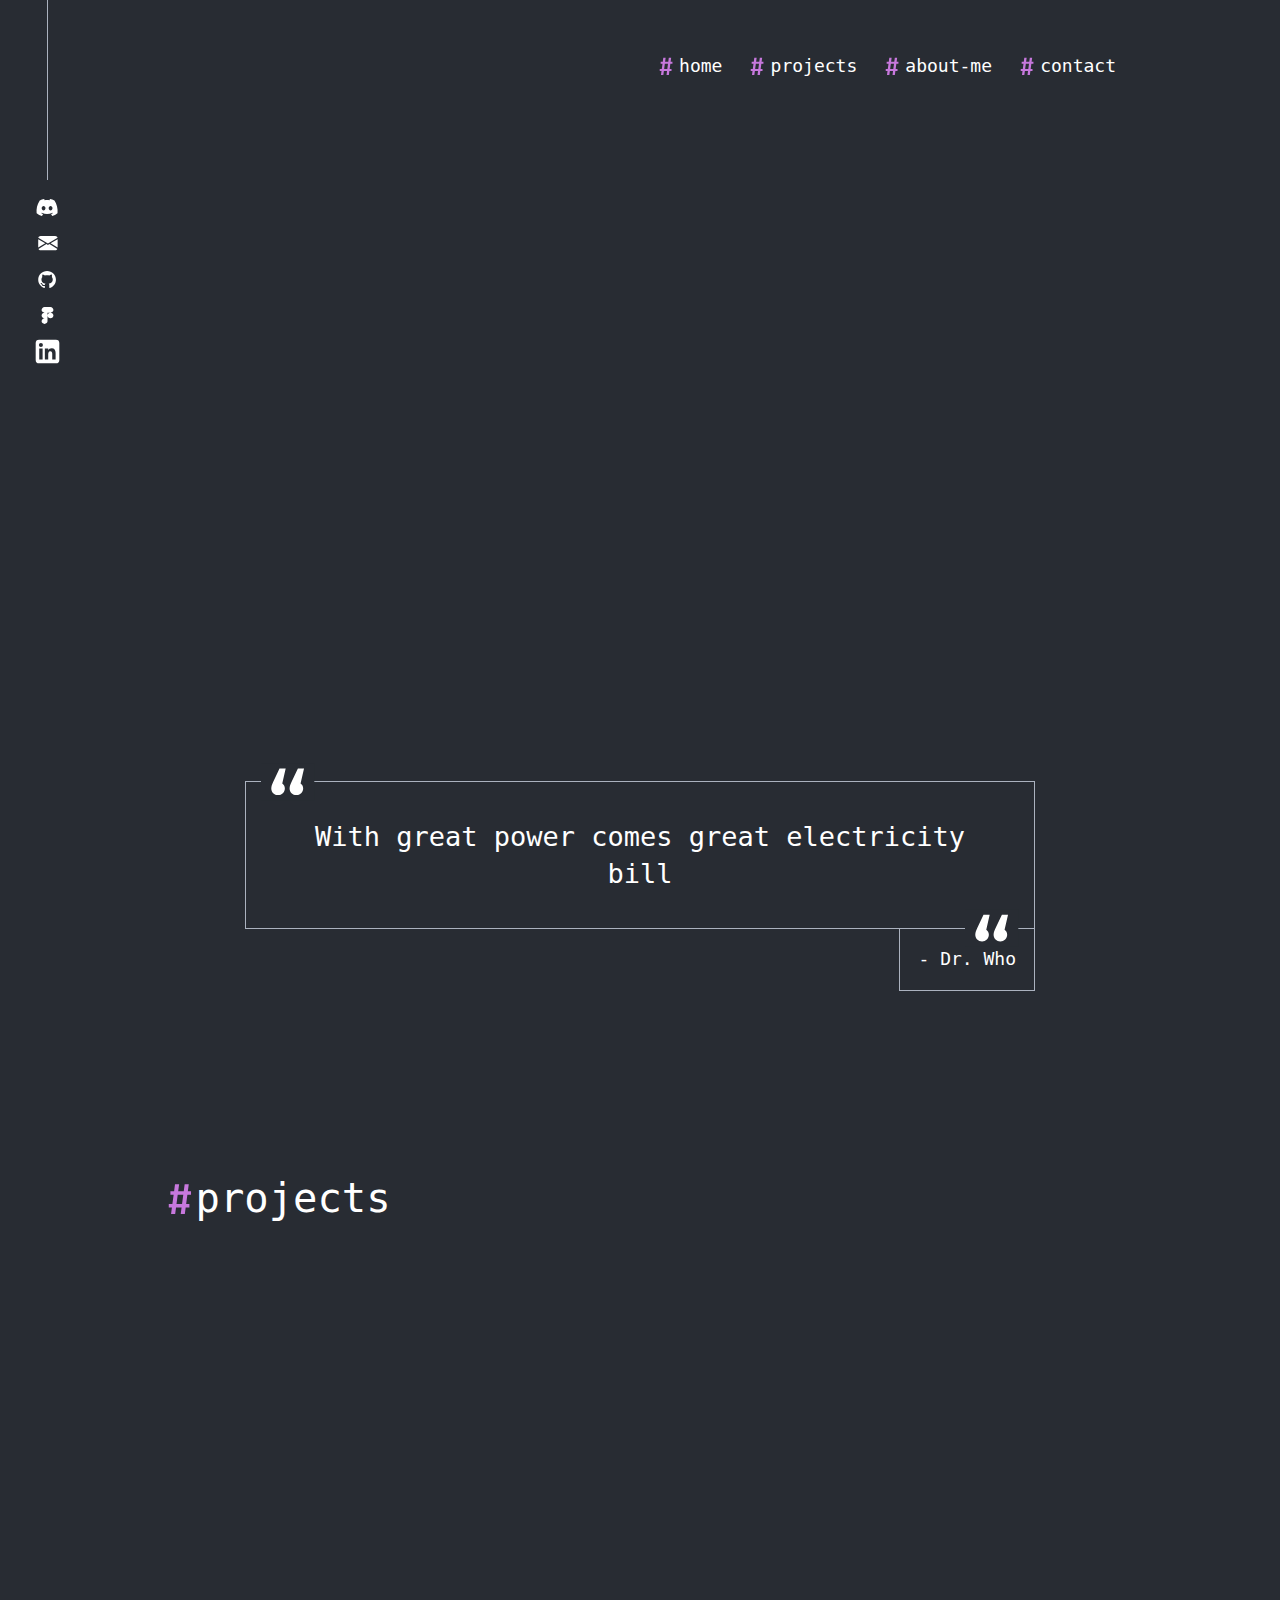
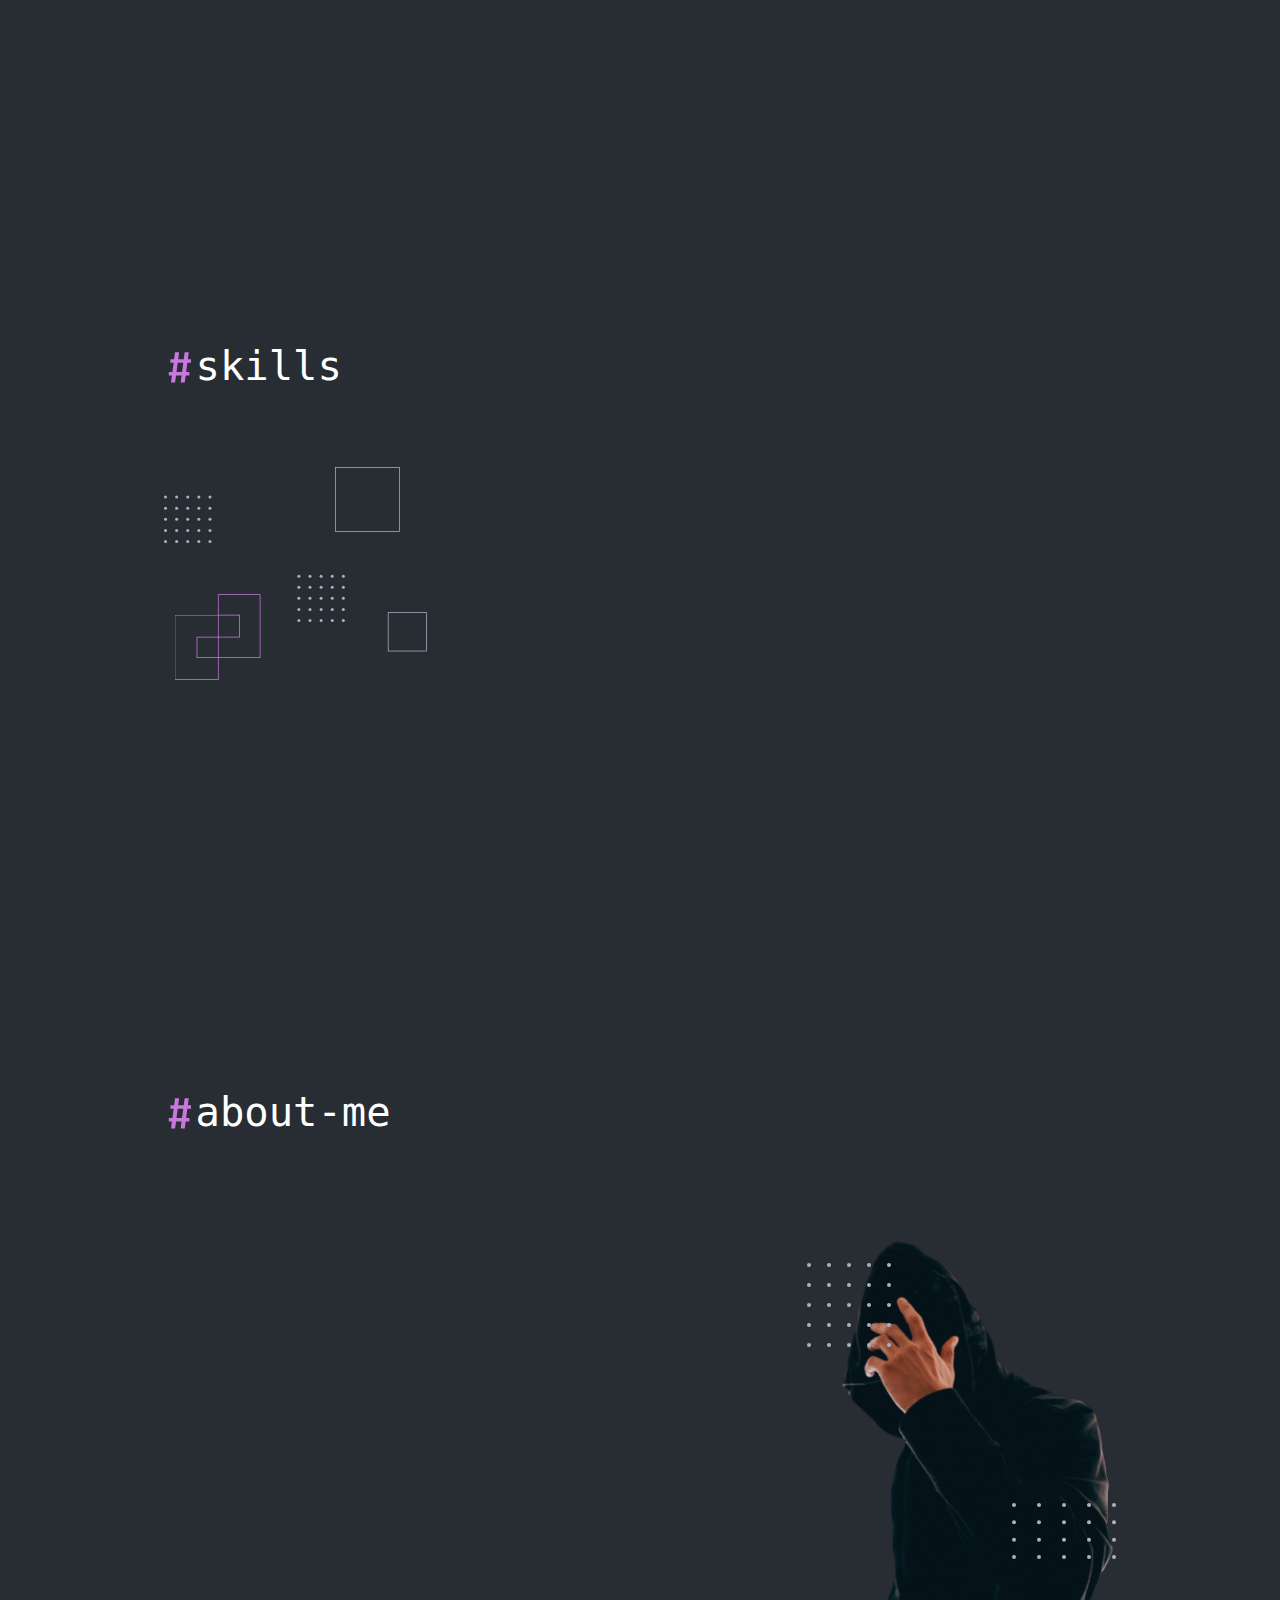
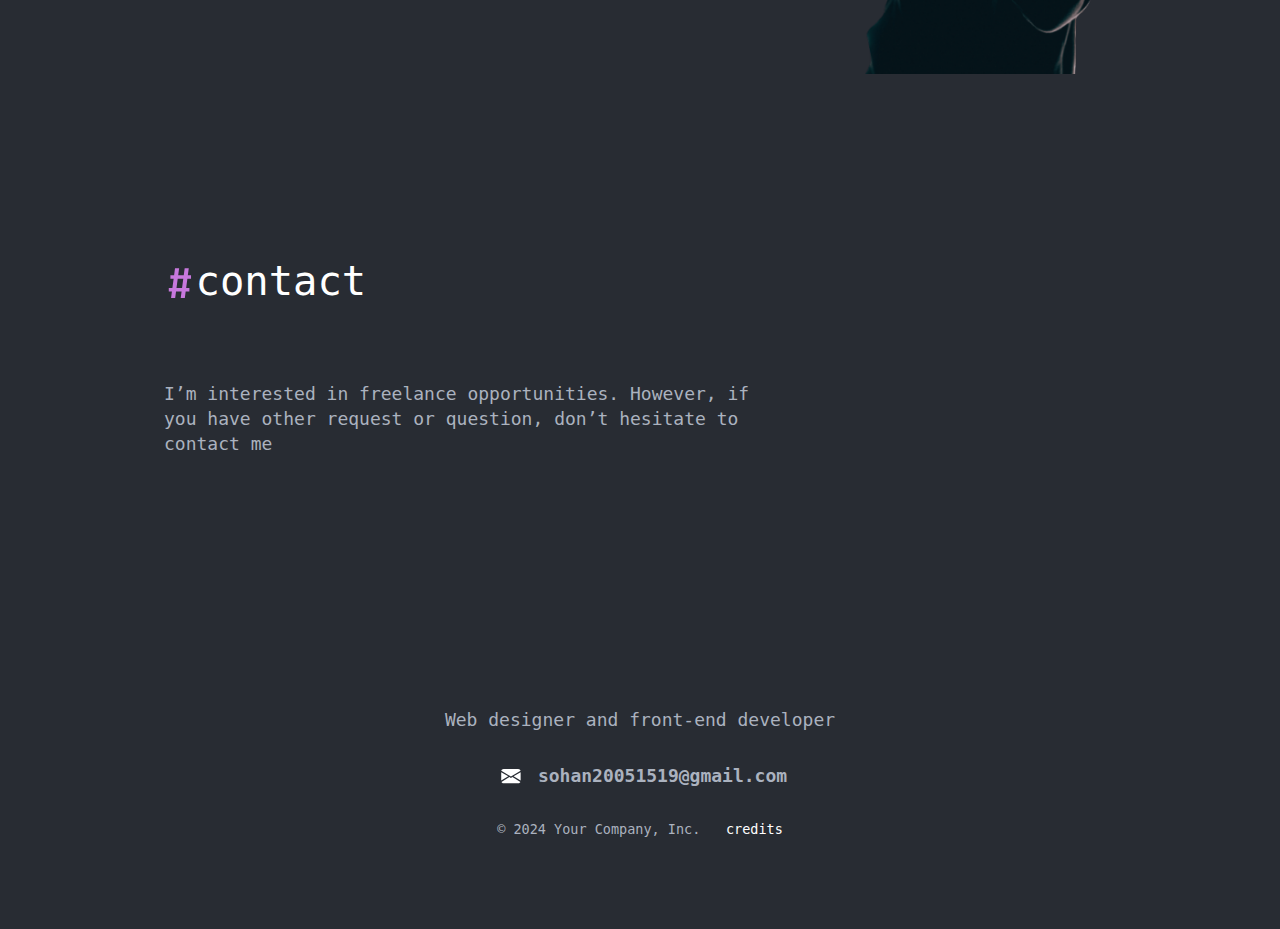
<file: index.html>
<!doctype html>
<html
  lang="en"
  data-ws-project="bb13a823-d81f-483d-81d3-29898e654335"
  data-ws-last-published="2025-05-18T16:59:44.093Z"
>
  <head>
    <link
      rel="stylesheet"
      type="text/css"
      href="/assets/static/app_generated_index-6937cd5a.CHKBn9-_.css"
    />
    <meta charset="UTF-8" />
    <meta name="viewport" content="width=device-width,initial-scale=1" />
    <meta property="og:url" content="https://url/" />
    <title>Elias is a Web Designer and Front-End Developer</title>
    <meta
      property="og:title"
      content="Elias is a Web Designer and Front-End Developer"
    />
    <meta
      name="description"
      content="He crafts responsive websites where technologies meet creativity"
    />
    <meta
      property="og:description"
      content="He crafts responsive websites where technologies meet creativity"
    />
    <meta property="og:type" content="website" />
    <meta property="og:site_name" content="Sohan&#x27; Web" />
    <meta property="og:image" />
    <meta property="twitter:card" content="summary_large_image" />
    <link rel="icon" href="/assets/Image_NWz-5hpHgAaWFUCphMU1x.png" />
    <script type="application/ld+json">
      {
        "@context": "https://schema.org",
        "@type": "WebSite",
        "name": "Sohan' Web",
        "url": "https://url"
      }
    </script>
  </head>
  <body id="top" class="w-body">
    <div class="w-box">
      <div
        class="w-box cjqo3r0 c1cvcmzo cmyg2r9 cry9bxc c1lfjoq7 cn6056e c1117wcl c1qyy4dh c1wt8a7g c7vx2dq c1mgacbo c8q0msf c2yw1lo"
      >
        <div class="w-box c1lhka2w chrc3qt crgiqye"></div>
        <div class="w-box cry9bxc c1lfjoq7">
          <a
            aria-label="discord"
            class="w-link czt9u4x csru8nn cgrhyqg ccg2arl c1u0w1c2 c1jdbdk1 c13xeq47 cyarius c135vpv5 c1l0vha7 csyy8v5 c1bc2i7x c17r8x7j cw409oe cj9wdjl c1er9g7j c1hh9fvj c1qyy4dh c1wt8a7g cn6056e c1117wcl cz5x2lt c1mcu1jn cblpe2z cl60rel c1ib9cr2 ckqth2g c4j0o1n c44vfqt c1e8zdxj c1xs0wst c7s1hdt c1b7r3cd c8ksia9 cnqrsxi"
            href="#"
            ><div
              class="w-box c19acjow c1g1x4wk c1642u22 c1e9wxra c422x95 c1kectvc c18nx7en c13zjl4p cfcozna"
            >
              <div class="w-html-embed">
                <svg
                  width="100%"
                  height="100%"
                  viewBox="0 0 32 32"
                  fill="none"
                  xmlns="http://www.w3.org/2000/svg"
                >
                  <path
                    d="M24.1641 7.65906C22.543 6.87826 20.8325 6.32099 19.0751 6.00114C19.0592 5.99832 19.0428 6.00076 19.0283 6.0081C19.0137 6.01544 19.0017 6.02733 18.9938 6.04214C18.7735 6.45211 18.5298 6.98835 18.3595 7.40816C16.4651 7.10643 14.5383 7.10643 12.6439 7.40816C12.4539 6.9405 12.239 6.48443 12.0002 6.04214C11.9922 6.02749 11.9801 6.01574 11.9656 6.00842C11.9511 6.0011 11.9348 5.99856 11.9189 6.00114C10.1611 6.31928 8.45021 6.87684 6.82991 7.65906C6.81605 7.66461 6.80445 7.67504 6.7971 7.68858C3.55651 12.7706 2.66745 17.7279 3.10339 22.623C3.10495 22.6459 3.11901 22.6689 3.1362 22.6836C5.02325 24.1507 7.13396 25.2708 9.37832 25.9962C9.39417 26.0014 9.4112 26.0013 9.42693 25.9957C9.44267 25.99 9.45629 25.9793 9.46582 25.965C9.94707 25.2763 10.3752 24.5498 10.7439 23.7856C10.7516 23.7699 10.7543 23.752 10.7514 23.7345C10.7486 23.7171 10.7405 23.7011 10.7283 23.6889C10.7202 23.6809 10.7107 23.6747 10.7002 23.6708C10.027 23.3993 9.37503 23.0731 8.7502 22.6951C8.73275 22.6847 8.71977 22.6677 8.71395 22.6476C8.70814 22.6274 8.70993 22.6057 8.71895 22.5869C8.72427 22.5747 8.73231 22.564 8.74239 22.5557C8.87364 22.4524 9.00489 22.3442 9.12989 22.236C9.14093 22.2266 9.15418 22.2206 9.16821 22.2186C9.18225 22.2166 9.19655 22.2186 9.20957 22.2245C13.3017 24.1858 17.7314 24.1858 21.7735 22.2245C21.787 22.2183 21.8018 22.2162 21.8164 22.2182C21.831 22.2202 21.8448 22.2264 21.8563 22.236C21.9813 22.3442 22.1126 22.4524 22.2438 22.5557C22.2544 22.5639 22.263 22.5747 22.2687 22.5872C22.2744 22.5996 22.277 22.6134 22.2764 22.6272C22.2758 22.641 22.2719 22.6544 22.2651 22.6663C22.2584 22.6781 22.2489 22.688 22.2376 22.6951C21.6142 23.0765 20.9614 23.4024 20.286 23.6692C20.2752 23.6733 20.2655 23.6798 20.2574 23.6883C20.2493 23.6968 20.243 23.7071 20.2391 23.7184C20.2355 23.7294 20.2341 23.741 20.2349 23.7525C20.2357 23.7641 20.2387 23.7754 20.2438 23.7856C20.6188 24.5482 21.0485 25.2763 21.5204 25.965C21.5299 25.9793 21.5435 25.99 21.5593 25.9957C21.575 26.0013 21.592 26.0014 21.6079 25.9962C23.856 25.2731 25.9701 24.1528 27.8594 22.6836C27.8688 22.6768 27.8767 22.6677 27.8824 22.6572C27.8881 22.6467 27.8914 22.635 27.8922 22.623C28.4141 16.9637 27.0188 12.0474 24.1954 7.69022C24.1925 7.68302 24.1883 7.67653 24.1829 7.67116C24.1775 7.66579 24.1711 7.66167 24.1641 7.65906ZM11.3549 19.6417C10.1221 19.6417 9.10801 18.4544 9.10801 16.9982C9.10801 15.5403 10.1033 14.353 11.3549 14.353C12.6158 14.353 13.6205 15.5502 13.6017 16.9982C13.6017 18.4544 12.6064 19.6417 11.3549 19.6417ZM19.661 19.6417C18.4298 19.6417 17.4142 18.4544 17.4142 16.9982C17.4142 15.5403 18.4095 14.353 19.661 14.353C20.922 14.353 21.9282 15.5502 21.9079 16.9982C21.9079 18.4544 20.922 19.6417 19.661 19.6417Z"
                    fill="currentColor"
                  ></path>
                </svg>
              </div></div></a
          ><a
            aria-label="email"
            class="w-link czt9u4x csru8nn cgrhyqg ccg2arl c1u0w1c2 c1jdbdk1 c13xeq47 cyarius c135vpv5 c1l0vha7 csyy8v5 c1bc2i7x c17r8x7j cw409oe cj9wdjl c1er9g7j c1hh9fvj c1qyy4dh c1wt8a7g cn6056e c1117wcl cz5x2lt c1mcu1jn cblpe2z cl60rel c1ib9cr2 ckqth2g c4j0o1n c44vfqt c1e8zdxj c1xs0wst c7s1hdt c1b7r3cd c8ksia9 cnqrsxi"
            href="#"
            ><div
              class="w-box c19acjow c1g1x4wk c1642u22 c1e9wxra c422x95 c1kectvc c18nx7en c13zjl4p cfcozna"
            >
              <div class="w-html-embed">
                <svg
                  width="100%"
                  height="100%"
                  viewBox="0 0 32 32"
                  fill="none"
                  xmlns="http://www.w3.org/2000/svg"
                >
                  <path
                    d="M5.07187 9.20292C5.2168 8.57709 5.57307 8.01832 6.08232 7.6181C6.59158 7.21789 7.22365 6.99996 7.875 7H25.125C25.7764 6.99996 26.4084 7.21789 26.9177 7.6181C27.4269 8.01832 27.7832 8.57709 27.9281 9.20292L16.5 16.0865L5.07187 9.20292ZM5 10.8207V20.8847L13.3418 15.8442L5 10.8207ZM14.7189 16.6758L5.27456 22.3807C5.50791 22.8657 5.87619 23.2753 6.33656 23.5619C6.79693 23.8486 7.33044 24.0005 7.875 24H25.125C25.6695 24.0001 26.2028 23.8479 26.6629 23.561C27.123 23.274 27.491 22.8643 27.724 22.3793L18.2796 16.6744L16.5 17.7468L14.7189 16.6744V16.6758ZM19.6582 15.8457L28 20.8847V10.8207L19.6582 15.8442V15.8457Z"
                    fill="currentColor"
                  ></path>
                </svg>
              </div></div></a
          ><a
            aria-label="github"
            class="w-link czt9u4x csru8nn cgrhyqg ccg2arl c1u0w1c2 c1jdbdk1 c13xeq47 cyarius c135vpv5 c1l0vha7 csyy8v5 c1bc2i7x c17r8x7j cw409oe cj9wdjl c1er9g7j c1hh9fvj c1qyy4dh c1wt8a7g cn6056e c1117wcl cz5x2lt c1mcu1jn cblpe2z cl60rel c1ib9cr2 ckqth2g c4j0o1n c44vfqt c1e8zdxj c1xs0wst c7s1hdt c1b7r3cd c8ksia9 cnqrsxi"
            href="#"
            ><div
              class="w-box c19acjow c1g1x4wk c1642u22 c1e9wxra c422x95 c1kectvc c18nx7en c13zjl4p cfcozna"
            >
              <div class="w-html-embed">
                <svg
                  width="100%"
                  height="100%"
                  viewBox="0 0 32 32"
                  fill="none"
                  xmlns="http://www.w3.org/2000/svg"
                >
                  <path
                    d="M15.5 6C9.69875 6 5 10.5882 5 16.2529C5 20.7899 8.00562 24.6219 12.1794 25.9804C12.7044 26.0701 12.9012 25.7625 12.9012 25.4934C12.9012 25.2499 12.8881 24.4425 12.8881 23.5838C10.25 24.058 9.5675 22.9558 9.3575 22.3791C9.23938 22.0843 8.7275 21.1743 8.28125 20.9308C7.91375 20.7386 7.38875 20.2644 8.26813 20.2516C9.095 20.2388 9.68563 20.9949 9.8825 21.3025C10.8275 22.8533 12.3369 22.4175 12.9406 22.1484C13.0325 21.4819 13.3081 21.0334 13.61 20.777C11.2737 20.5207 8.8325 19.6364 8.8325 15.7147C8.8325 14.5997 9.23938 13.6769 9.90875 12.9592C9.80375 12.7029 9.43625 11.6519 10.0138 10.2422C10.0138 10.2422 10.8931 9.97301 12.9012 11.2931C13.7413 11.0624 14.6338 10.947 15.5263 10.947C16.4188 10.947 17.3113 11.0624 18.1513 11.2931C20.1594 9.9602 21.0387 10.2422 21.0387 10.2422C21.6163 11.6519 21.2488 12.7029 21.1438 12.9592C21.8131 13.6769 22.22 14.5868 22.22 15.7147C22.22 19.6492 19.7656 20.5207 17.4294 20.777C17.81 21.0975 18.1381 21.7126 18.1381 22.6738C18.1381 24.0452 18.125 25.1474 18.125 25.4934C18.125 25.7625 18.3219 26.0829 18.8469 25.9804C20.9314 25.2935 22.7428 23.9854 24.026 22.2403C25.3092 20.4953 25.9996 18.4012 26 16.2529C26 10.5882 21.3013 6 15.5 6Z"
                    fill="currentColor"
                  ></path>
                </svg>
              </div></div></a
          ><a
            aria-label="figma"
            class="w-link czt9u4x csru8nn cgrhyqg ccg2arl c1u0w1c2 c1jdbdk1 c13xeq47 cyarius c135vpv5 c1l0vha7 csyy8v5 c1bc2i7x c17r8x7j cw409oe cj9wdjl c1er9g7j c1hh9fvj c1qyy4dh c1wt8a7g cn6056e c1117wcl cz5x2lt c1mcu1jn cblpe2z cl60rel c1ib9cr2 ckqth2g c4j0o1n c44vfqt c1e8zdxj c1xs0wst c7s1hdt c1b7r3cd c8ksia9 cnqrsxi"
            href="#"
            ><div
              class="w-box c19acjow c1g1x4wk c1642u22 c1e9wxra c422x95 c1kectvc c18nx7en c13zjl4p cfcozna"
            >
              <div class="w-html-embed">
                <svg
                  width="100%"
                  height="100%"
                  viewBox="0 0 32 32"
                  fill="none"
                  xmlns="http://www.w3.org/2000/svg"
                >
                  <path
                    d="M16 16C16 15.1159 16.3687 14.2681 17.0251 13.643C17.6815 13.0179 18.5717 12.6667 19.5 12.6667C20.4283 12.6667 21.3185 13.0179 21.9749 13.643C22.6313 14.2681 23 15.1159 23 16C23 16.8841 22.6313 17.7319 21.9749 18.357C21.3185 18.9821 20.4283 19.3333 19.5 19.3333C18.5717 19.3333 17.6815 18.9821 17.0251 18.357C16.3687 17.7319 16 16.8841 16 16ZM9 22.6667C9 21.7826 9.36875 20.9348 10.0251 20.3096C10.6815 19.6845 11.5717 19.3333 12.5 19.3333H16V22.6667C16 23.5507 15.6313 24.3986 14.9749 25.0237C14.3185 25.6488 13.4283 26 12.5 26C11.5717 26 10.6815 25.6488 10.0251 25.0237C9.36875 24.3986 9 23.5507 9 22.6667ZM16 6V12.6667H19.5C20.4283 12.6667 21.3185 12.3155 21.9749 11.6904C22.6313 11.0652 23 10.2174 23 9.33333C23 8.44928 22.6313 7.60143 21.9749 6.97631C21.3185 6.35119 20.4283 6 19.5 6H16ZM9 9.33333C9 10.2174 9.36875 11.0652 10.0251 11.6904C10.6815 12.3155 11.5717 12.6667 12.5 12.6667H16V6H12.5C11.5717 6 10.6815 6.35119 10.0251 6.97631C9.36875 7.60143 9 8.44928 9 9.33333ZM9 16C9 16.8841 9.36875 17.7319 10.0251 18.357C10.6815 18.9821 11.5717 19.3333 12.5 19.3333H16V12.6667H12.5C11.5717 12.6667 10.6815 13.0179 10.0251 13.643C9.36875 14.2681 9 15.1159 9 16Z"
                    fill="currentColor"
                  ></path>
                </svg>
              </div></div></a
          ><a
            aria-label="linkedin"
            class="w-link czt9u4x csru8nn cgrhyqg ccg2arl c1u0w1c2 c1jdbdk1 c13xeq47 cyarius c135vpv5 c1l0vha7 csyy8v5 c1bc2i7x c17r8x7j cw409oe cj9wdjl c1er9g7j c1hh9fvj c1qyy4dh c1wt8a7g cn6056e c1117wcl cz5x2lt c1mcu1jn cblpe2z cl60rel c1ib9cr2 ckqth2g c4j0o1n c44vfqt c1e8zdxj c1xs0wst c7s1hdt c1b7r3cd c8ksia9 cnqrsxi"
            href="#"
            ><div
              class="w-box c19acjow c1g1x4wk c1642u22 c1e9wxra c422x95 c1kectvc c18nx7en c13zjl4p cfcozna"
            >
              <div class="w-html-embed">
                <svg
                  xmlns="http://www.w3.org/2000/svg"
                  width="100%"
                  height="100%"
                  viewBox="0 0 16 16"
                >
                  <path
                    fill="currentColor"
                    fill-rule="evenodd"
                    d="M3 1a2 2 0 0 0-2 2v10a2 2 0 0 0 2 2h10a2 2 0 0 0 2-2V3a2 2 0 0 0-2-2H3Zm1.102 4.297a1.195 1.195 0 1 0 0-2.39a1.195 1.195 0 0 0 0 2.39Zm1 7.516V6.234h-2v6.579h2ZM6.43 6.234h2v.881c.295-.462.943-1.084 2.148-1.084c1.438 0 2.219.953 2.219 2.766c0 .087.008.484.008.484v3.531h-2v-3.53c0-.485-.102-1.438-1.18-1.438c-1.079 0-1.17 1.198-1.195 1.982v2.986h-2V6.234Z"
                    clip-rule="evenodd"
                  ></path>
                </svg>
              </div></div
          ></a>
        </div>
      </div>
      <div style="display: contents">
        <div style="display: contents">
          <div class="w-html-embed">
            <style>
              /* So we don't need to add a token to every paragraph to remove margin. */
              p {
                margin: 0;
              }

              * {
                /* Make links scroll to their sections smoothly. */
                scroll-behavior: smooth;
              }

              /* Nav Trigger show active when submenu is open. */
              nav button[data-state="open"] {
                --navigation-menu-trigger-icon-transform: 180deg;
                color: var(--foreground-muted);
              }
            </style>
          </div>
          <header
            class="w-box c1357293 c9jnjeu czr2pxy c155uc7w cry9bxc c1lxiyww c1778y6x c18v2pa2 c1s46o9r cdczzub c15hexcm c1mpedrw c1rstvfo c1nd8hlk"
          >
            <div style="display: block"></div>
            <nav
              aria-label="main"
              class="w-box cry9bxc c1qyy4dh c1t3frhm c1fhkm63 clv8gve c1rstvfo c10x096o c174sw29 c1976n4o cc3dq2t"
            >
              <div style="display: contents">
                <div style="display: contents">
                  <ul
                    class="w-list c34dwh1 c1y6imu0 c1cn3fw9 cry9bxc c1z0l37u c1ml0hr7 c174sw29 c1rstvfo c10x096o"
                  >
                    <li class="w-list-item">
                      <a
                        href="/#top"
                        class="w-link c12y6bqh csru8nn cgrhyqg ccg2arl c1u0w1c2 c1jdbdk1 c13xeq47 cyarius c135vpv5 c1l0vha7 csyy8v5 c1bc2i7x c17r8x7j cw409oe cj9wdjl c1er9g7j c1hh9fvj ch11gwv c3d5uvm c4nlx42 c1qyy4dh ct02u4h c1e7helk c181tpuq cl60rel c1ib9cr2 c1223h70 c4j0o1n c15li9yt c1x1ucwy csba0v1 c7rxj2g c8ksia9 cnqrsxi c12mjb61"
                        ><div
                          class="w-html-embed csru8nn ch2prsz cg4iiql c1qyy4dh ct02u4h cpp0nin"
                        >
                          <svg
                            width="100%"
                            height="100%"
                            viewBox="0 0 17 23"
                            fill="none"
                            xmlns="http://www.w3.org/2000/svg"
                          >
                            <path
                              d="M14.072 8.52L13.176 15.32H15.544V17.88H12.824L12.168 23H9.16L9.832 17.88H5.784L5.112 23H2.104L2.776 17.88H0.488V15.32H3.112L4.04 8.52H1.672V5.944H4.376L5.032 0.919998H8.056L7.352 5.944H11.416L12.088 0.919998H15.096L14.408 5.944H16.728V8.52H14.072ZM6.12 15.32H10.168L11.08 8.52H7.016L6.12 15.32Z"
                              fill="currentColor"
                            ></path>
                          </svg>
                        </div>
                        <span class="w-text">Home</span></a
                      >
                    </li>
                    <li class="w-list-item">
                      <a
                        href="/#projects"
                        class="w-link c12y6bqh csru8nn cgrhyqg ccg2arl c1u0w1c2 c1jdbdk1 c13xeq47 cyarius c135vpv5 c1l0vha7 csyy8v5 c1bc2i7x c17r8x7j cw409oe cj9wdjl c1er9g7j c1hh9fvj ch11gwv c3d5uvm c4nlx42 c1qyy4dh ct02u4h c1e7helk c181tpuq cl60rel c1ib9cr2 c1223h70 c4j0o1n c15li9yt c1x1ucwy csba0v1 c7rxj2g c8ksia9 cnqrsxi c12mjb61"
                        ><div
                          class="w-html-embed csru8nn ch2prsz cg4iiql c1qyy4dh ct02u4h cpp0nin"
                        >
                          <svg
                            width="100%"
                            height="100%"
                            viewBox="0 0 17 23"
                            fill="none"
                            xmlns="http://www.w3.org/2000/svg"
                          >
                            <path
                              d="M14.072 8.52L13.176 15.32H15.544V17.88H12.824L12.168 23H9.16L9.832 17.88H5.784L5.112 23H2.104L2.776 17.88H0.488V15.32H3.112L4.04 8.52H1.672V5.944H4.376L5.032 0.919998H8.056L7.352 5.944H11.416L12.088 0.919998H15.096L14.408 5.944H16.728V8.52H14.072ZM6.12 15.32H10.168L11.08 8.52H7.016L6.12 15.32Z"
                              fill="currentColor"
                            ></path>
                          </svg>
                        </div>
                        <span class="w-text">Projects</span></a
                      >
                    </li>
                    <li class="w-list-item">
                      <a
                        href="/#aboutme"
                        class="w-link c12y6bqh csru8nn cgrhyqg ccg2arl c1u0w1c2 c1jdbdk1 c13xeq47 cyarius c135vpv5 c1l0vha7 csyy8v5 c1bc2i7x c17r8x7j cw409oe cj9wdjl c1er9g7j c1hh9fvj ch11gwv c3d5uvm c4nlx42 c1qyy4dh ct02u4h c1e7helk c181tpuq cl60rel c1ib9cr2 c1223h70 c4j0o1n c15li9yt c1x1ucwy csba0v1 c7rxj2g c8ksia9 cnqrsxi c12mjb61"
                        ><div
                          class="w-html-embed csru8nn ch2prsz cg4iiql c1qyy4dh ct02u4h cpp0nin"
                        >
                          <svg
                            width="100%"
                            height="100%"
                            viewBox="0 0 17 23"
                            fill="none"
                            xmlns="http://www.w3.org/2000/svg"
                          >
                            <path
                              d="M14.072 8.52L13.176 15.32H15.544V17.88H12.824L12.168 23H9.16L9.832 17.88H5.784L5.112 23H2.104L2.776 17.88H0.488V15.32H3.112L4.04 8.52H1.672V5.944H4.376L5.032 0.919998H8.056L7.352 5.944H11.416L12.088 0.919998H15.096L14.408 5.944H16.728V8.52H14.072ZM6.12 15.32H10.168L11.08 8.52H7.016L6.12 15.32Z"
                              fill="currentColor"
                            ></path>
                          </svg>
                        </div>
                        <span class="w-text">About-me</span></a
                      >
                    </li>
                    <li class="w-list-item">
                      <a
                        href="/#contact"
                        class="w-link c12y6bqh csru8nn cgrhyqg ccg2arl c1u0w1c2 c1jdbdk1 c13xeq47 cyarius c135vpv5 c1l0vha7 csyy8v5 c1bc2i7x c17r8x7j cw409oe cj9wdjl c1er9g7j c1hh9fvj ch11gwv c3d5uvm c4nlx42 c1qyy4dh ct02u4h c1e7helk c181tpuq cl60rel c1ib9cr2 c1223h70 c4j0o1n c15li9yt c1x1ucwy csba0v1 c7rxj2g c8ksia9 cnqrsxi c12mjb61"
                        ><div
                          class="w-html-embed csru8nn ch2prsz cg4iiql c1qyy4dh ct02u4h cpp0nin"
                        >
                          <svg
                            width="100%"
                            height="100%"
                            viewBox="0 0 17 23"
                            fill="none"
                            xmlns="http://www.w3.org/2000/svg"
                          >
                            <path
                              d="M14.072 8.52L13.176 15.32H15.544V17.88H12.824L12.168 23H9.16L9.832 17.88H5.784L5.112 23H2.104L2.776 17.88H0.488V15.32H3.112L4.04 8.52H1.672V5.944H4.376L5.032 0.919998H8.056L7.352 5.944H11.416L12.088 0.919998H15.096L14.408 5.944H16.728V8.52H14.072ZM6.12 15.32H10.168L11.08 8.52H7.016L6.12 15.32Z"
                              fill="currentColor"
                            ></path>
                          </svg>
                        </div>
                        <span class="w-text">Contact</span></a
                      >
                    </li>
                  </ul>
                </div>
              </div>
            </nav>
            <div class="w-box cwvpjlf cf4s3xc">
              <button
                type="button"
                aria-label="Open mobile menu"
                class="w-button c12y6bqh c1e7helk c13b531o c1my01bv c14z1eqr c1ktl1y1 c135vpv5 csru8nn c1qyy4dh ct02u4h c1md20bl c1e892th c1qom380 c1cb3y4c c1qeobur c1s4ttse c16s8et8 cfw5mh8 c1apclts c19mhsau cl60rel c1ib9cr2 c8ksia9 cnqrsxi c8g2o8g c1mk6p8z c117up93 cngthtj cv7lanz c1oxjrsz csud216 c1xiy5b1 cq7d8me c1ycnvnd"
                aria-haspopup="dialog"
                aria-expanded="false"
                aria-controls="radix-:Rea:"
                data-state="closed"
              >
                <div class="w-html-embed">
                  <svg
                    xmlns="http://www.w3.org/2000/svg"
                    viewBox="0 0 22 22"
                    fill="currentColor"
                    width="100%"
                    height="100%"
                    style="display: block"
                  >
                    <path
                      fill-rule="evenodd"
                      d="M2 5.998a.75.75 0 0 1 .75-.75h16.5a.75.75 0 0 1 0 1.5H2.75a.75.75 0 0 1-.75-.75Zm0 5.5a.75.75 0 0 1 .75-.75h16.5a.75.75 0 0 1 0 1.5H2.75a.75.75 0 0 1-.75-.75Zm0 5.5a.75.75 0 0 1 .75-.75h16.5a.75.75 0 0 1 0 1.5H2.75a.75.75 0 0 1-.75-.75Z"
                      clip-rule="evenodd"
                    />
                  </svg>
                </div>
              </button>
            </div>
          </header>
        </div>
      </div>
      <main class="w-box">
        <section class="w-box cna0hdz c1mzb2kd">
          <div
            class="w-box c1357293 c9jnjeu czr2pxy c155uc7w cry9bxc c1lfjoq7 c1778y6x c1wt8a7g c1s46o9r cdczzub c1fd0kk1 c11gzs80"
          >
            <div
              class="w-box copqmak c10zkoym ct8c5y2 c13e4sot co2qwzx c1qyy4dh cx6c9kw c174sw29 c1i9o1yp"
            >
              <div
                class="w-box cry9bxc c1lfjoq7 c10zkoym ct8c5y2 c16xs6ny c1wt8a7g"
              >
                <h1
                  data-ani="slide-down"
                  class="w-heading c1cb3y4c c32myit cwrra4i cg5i74l c11nr3ex c1dhz37v"
                >
                  I am a
                  <span class="w-text-1 cpp0nin">Web Designer</span> and
                  <span class="w-text-1 cpp0nin">Front-End Developer</span>
                </h1>
                <div
                  class="w-box cry9bxc c1lfjoq7 c10zkoym ct8c5y2 c16xs6ny c1wt8a7g"
                >
                  <p data-ani="zoom" class="w-paragraph">
                    He crafts responsive websites where technologies meet
                    creativity
                  </p>
                  <a
                    data-ani="slide-up"
                    href="https://koalendar.com/e/meet-with-sohan-a"
                    class="w-link c12y6bqh c1e7helk c13b531o c1my01bv c14z1eqr c1ktl1y1 c135vpv5 csru8nn c1qyy4dh ct02u4h c1md20bl c1e892th c1qom380 c1cb3y4c c1qeobur c1s4ttse c16s8et8 cfw5mh8 c1apclts c19mhsau cl60rel c1ib9cr2 c8ksia9 cnqrsxi c8g2o8g c1mk6p8z"
                    >Contact me!!</a
                  >
                </div>
              </div>
              <div
                class="w-box cavd3zn ckrjftf c1u8rwg4 c1x96dig c1imdi06 c1qyy4dh ct02u4h c1lfjoq7 cry9bxc ccehe04 cg4s4w1 c2s46kz c15vr7fm cfepjmr"
              >
                <img
                  alt="Me"
                  width="914"
                  height="772"
                  src="/assets/Image_NWz-5hpHgAaWFUCphMU1x.png"
                  data-ani="slide-down"
                  class="w-image cavd3zn c8q0msf"
                  sizes="100vw"
                  srcset="
                    /assets/Image_NWz-5hpHgAaWFUCphMU1x.png   16w,
                    /assets/Image_NWz-5hpHgAaWFUCphMU1x.png   32w,
                    /assets/Image_NWz-5hpHgAaWFUCphMU1x.png   48w,
                    /assets/Image_NWz-5hpHgAaWFUCphMU1x.png   64w,
                    /assets/Image_NWz-5hpHgAaWFUCphMU1x.png   96w,
                    /assets/Image_NWz-5hpHgAaWFUCphMU1x.png  128w,
                    /assets/Image_NWz-5hpHgAaWFUCphMU1x.png  256w,
                    /assets/Image_NWz-5hpHgAaWFUCphMU1x.png  384w,
                    /assets/Image_NWz-5hpHgAaWFUCphMU1x.png  640w,
                    /assets/Image_NWz-5hpHgAaWFUCphMU1x.png  750w,
                    /assets/Image_NWz-5hpHgAaWFUCphMU1x.png  828w,
                    /assets/Image_NWz-5hpHgAaWFUCphMU1x.png 1080w,
                    /assets/Image_NWz-5hpHgAaWFUCphMU1x.png 1200w,
                    /assets/Image_NWz-5hpHgAaWFUCphMU1x.png 1920w
                  "
                  decoding="async"
                  loading="lazy"
                /><img
                  alt='""'
                  width="84"
                  height="84"
                  src="/assets/Dots_9Z8gpsBa25XO2AIvUoaPh.svg"
                  data-ani="zoom"
                  class="w-image cozmpce cif9qgo c19r0we0 ci4ohfa cxm7fti cwc6hbl c11r52nx cdwd3jx c1turpj7 cvqjtds c8q0msf"
                  sizes="100vw"
                  srcset="
                    /assets/Dots_9Z8gpsBa25XO2AIvUoaPh.svg  16w,
                    /assets/Dots_9Z8gpsBa25XO2AIvUoaPh.svg  32w,
                    /assets/Dots_9Z8gpsBa25XO2AIvUoaPh.svg  48w,
                    /assets/Dots_9Z8gpsBa25XO2AIvUoaPh.svg  64w,
                    /assets/Dots_9Z8gpsBa25XO2AIvUoaPh.svg  96w,
                    /assets/Dots_9Z8gpsBa25XO2AIvUoaPh.svg 128w,
                    /assets/Dots_9Z8gpsBa25XO2AIvUoaPh.svg 256w
                  "
                  decoding="async"
                  loading="lazy"
                /><img
                  alt='""'
                  width="156"
                  height="156"
                  src="/assets/squares_XMImQdbBVQvB4ZOfXvZxp.svg"
                  data-ani="zoom"
                  class="w-image c90c6x5 ck3owmg c19r0we0 ci4ohfa cxm7fti cwc6hbl c11r52nx c1cvcmzo c3xzas1 cdwd3jx"
                  sizes="100vw"
                  srcset="
                    /assets/squares_XMImQdbBVQvB4ZOfXvZxp.svg  16w,
                    /assets/squares_XMImQdbBVQvB4ZOfXvZxp.svg  32w,
                    /assets/squares_XMImQdbBVQvB4ZOfXvZxp.svg  48w,
                    /assets/squares_XMImQdbBVQvB4ZOfXvZxp.svg  64w,
                    /assets/squares_XMImQdbBVQvB4ZOfXvZxp.svg  96w,
                    /assets/squares_XMImQdbBVQvB4ZOfXvZxp.svg 128w,
                    /assets/squares_XMImQdbBVQvB4ZOfXvZxp.svg 256w,
                    /assets/squares_XMImQdbBVQvB4ZOfXvZxp.svg 384w
                  "
                  decoding="async"
                  loading="lazy"
                />
                <div
                  data-ani="slide-up"
                  class="w-box cry9bxc cn6056e c1117wcl c1qyy4dh c1wt8a7g ceq0fzc cavd3zn c1ns98mi caklgwa c13ldpkq cax3zcx"
                >
                  <div class="w-box c1yqoijb c1ngpayi cz4drm4"></div>
                  <div class="w-text">
                    Currently working on
                    <b class="w-bold-text c12y6bqh">Portfolio</b>
                  </div>
                </div>
              </div>
            </div>
          </div>
        </section>
        <section class="w-box cna0hdz c1mzb2kd">
          <div
            class="w-box c1357293 c9jnjeu czr2pxy c155uc7w cry9bxc c1lfjoq7 c1778y6x c1wt8a7g c1s46o9r cdczzub c1fd0kk1 c11gzs80"
          >
            <div
              class="w-box cry9bxc c1lfjoq7 co864hj c1qom380 c9jnjeu c1357293"
            >
              <div class="w-box cavd3zn c13ldpkq c14nqedw">
                <p class="w-paragraph cuoke4w cy1haag c32myit cwrra4i c12y6bqh">
                  With great power comes great electricity bill
                </p>
                <div
                  class="w-box csru8nn c1u3r42f cdwd3jx c1cvcmzo cimc1rz c1lqspcx"
                >
                  <div style="display: contents">
                    <div style="display: contents">
                      <div class="w-html-embed">
                        <svg
                          width="100%"
                          height="100%"
                          viewBox="0 0 42 29"
                          fill="none"
                          xmlns="http://www.w3.org/2000/svg"
                        >
                          <rect
                            width="41.472"
                            height="28.704"
                            fill="var(--background-primary)"
                          ></rect>
                          <path
                            d="M18.56 19.616C18.56 21.0453 18.0373 22.2507 16.992 23.232C15.968 24.2133 14.72 24.704 13.248 24.704C11.7333 24.704 10.4747 24.2133 9.472 23.232C8.49067 22.2507 8 21.0453 8 19.616C8 18.9333 8.096 18.208 8.288 17.44C8.48 16.672 8.864 15.68 9.44 14.464L14.4 4H19.2L16.544 15.584C17.1413 16.0107 17.6213 16.576 17.984 17.28C18.368 17.9627 18.56 18.7413 18.56 19.616ZM32.8 19.616C32.8 21.0453 32.2773 22.2507 31.232 23.232C30.1867 24.2133 28.9387 24.704 27.488 24.704C26.016 24.704 24.768 24.2133 23.744 23.232C22.7413 22.2507 22.24 21.0453 22.24 19.616C22.24 18.9333 22.336 18.208 22.528 17.44C22.72 16.672 23.1147 15.68 23.712 14.464L28.704 4H33.472L30.784 15.584C31.4027 16.0107 31.8933 16.576 32.256 17.28C32.6187 17.9627 32.8 18.7413 32.8 19.616Z"
                            fill="var(--foreground-primary)"
                          ></path>
                        </svg>
                      </div>
                    </div>
                  </div>
                </div>
                <div
                  class="w-box csru8nn c1u3r42f cdwd3jx cm4r943 c1lvkmhk c7dda1k c1dj4rt4 cvqjtds"
                >
                  <div style="display: contents">
                    <div style="display: contents">
                      <div class="w-html-embed">
                        <svg
                          width="100%"
                          height="100%"
                          viewBox="0 0 42 29"
                          fill="none"
                          xmlns="http://www.w3.org/2000/svg"
                        >
                          <rect
                            width="41.472"
                            height="28.704"
                            fill="var(--background-primary)"
                          ></rect>
                          <path
                            d="M18.56 19.616C18.56 21.0453 18.0373 22.2507 16.992 23.232C15.968 24.2133 14.72 24.704 13.248 24.704C11.7333 24.704 10.4747 24.2133 9.472 23.232C8.49067 22.2507 8 21.0453 8 19.616C8 18.9333 8.096 18.208 8.288 17.44C8.48 16.672 8.864 15.68 9.44 14.464L14.4 4H19.2L16.544 15.584C17.1413 16.0107 17.6213 16.576 17.984 17.28C18.368 17.9627 18.56 18.7413 18.56 19.616ZM32.8 19.616C32.8 21.0453 32.2773 22.2507 31.232 23.232C30.1867 24.2133 28.9387 24.704 27.488 24.704C26.016 24.704 24.768 24.2133 23.744 23.232C22.7413 22.2507 22.24 21.0453 22.24 19.616C22.24 18.9333 22.336 18.208 22.528 17.44C22.72 16.672 23.1147 15.68 23.712 14.464L28.704 4H33.472L30.784 15.584C31.4027 16.0107 31.8933 16.576 32.256 17.28C32.6187 17.9627 32.8 18.7413 32.8 19.616Z"
                            fill="var(--foreground-primary)"
                          ></path>
                        </svg>
                      </div>
                    </div>
                  </div>
                </div>
              </div>
              <div class="w-box c15077ix">
                <div
                  class="w-text c160atll cy1haag c32myit cwrra4i c12y6bqh ci33z0 c1cy6j6m cskgjqa c1lf9chy cnry0ei c82q2z"
                >
                  - Dr. Who
                </div>
              </div>
            </div>
          </div>
        </section>
        <section id="projects" class="w-box cna0hdz c1mzb2kd">
          <div
            class="w-box c1357293 c9jnjeu czr2pxy c155uc7w cry9bxc c1lfjoq7 c1778y6x c1wt8a7g c1s46o9r cdczzub c1fd0kk1 c11gzs80"
          >
            <div
              class="w-box cry9bxc c1lxiyww ct8c5y2 c10zkoym c1qyy4dh c1wt8a7g czr2pxy c1e2b3ev"
            >
              <h2
                class="w-heading c1dxq9cf cy1haag c32myit cwrra4i c12y6bqh c74kosi c1qom380 cry9bxc c1qyy4dh c1wt8a7g c181tpuq c1ns98mi cavd3zn c8q0msf c5m8ase clv8gve c1dhz37v"
              >
                <div
                  class="w-html-embed cpp0nin csru8nn chfywbe cggknj7 c12sm2j2"
                >
                  <svg
                    width="100%"
                    height="100%"
                    viewBox="0 0 17 23"
                    fill="none"
                    xmlns="http://www.w3.org/2000/svg"
                  >
                    <path
                      d="M14.072 8.52L13.176 15.32H15.544V17.88H12.824L12.168 23H9.16L9.832 17.88H5.784L5.112 23H2.104L2.776 17.88H0.488V15.32H3.112L4.04 8.52H1.672V5.944H4.376L5.032 0.919998H8.056L7.352 5.944H11.416L12.088 0.919998H15.096L14.408 5.944H16.728V8.52H14.072ZM6.12 15.32H10.168L11.08 8.52H7.016L6.12 15.32Z"
                      fill="currentColor"
                    ></path>
                  </svg>
                </div>
                <span class="w-text">Projects</span>
              </h2>
              <div style="display: contents">
                <div style="display: contents">
                  <hr
                    data-ani="slide-right"
                    class="w-separator cx27rqy czr2pxy c32myit cwrra4i"
                  />
                </div>
              </div>
            </div>
            <div
              data-ani-children="true"
              data-ani="slide-up"
              class="w-box copqmak c10zkoym ct8c5y2 cejtdrx co2qwzx c1vrexag cx6c9kw c174sw29"
            >
              <div class="w-box cry9bxc c1lfjoq7 c1wt8a7g cg37ob1 ce02iuh">
                <div class="w-box">
                  <img
                    alt="ChertNodes logo"
                    width="1200"
                    height="630"
                    src="/assets/Untitled_design_IqquY1rUfP_5k2rh_A-0V.png"
                    class="w-image c1bj63r5 cdtylqg chmjof8 c1gxuxwl"
                    sizes="100vw"
                    srcset="
                      /assets/Untitled_design_IqquY1rUfP_5k2rh_A-0V.png   16w,
                      /assets/Untitled_design_IqquY1rUfP_5k2rh_A-0V.png   32w,
                      /assets/Untitled_design_IqquY1rUfP_5k2rh_A-0V.png   48w,
                      /assets/Untitled_design_IqquY1rUfP_5k2rh_A-0V.png   64w,
                      /assets/Untitled_design_IqquY1rUfP_5k2rh_A-0V.png   96w,
                      /assets/Untitled_design_IqquY1rUfP_5k2rh_A-0V.png  128w,
                      /assets/Untitled_design_IqquY1rUfP_5k2rh_A-0V.png  256w,
                      /assets/Untitled_design_IqquY1rUfP_5k2rh_A-0V.png  384w,
                      /assets/Untitled_design_IqquY1rUfP_5k2rh_A-0V.png  640w,
                      /assets/Untitled_design_IqquY1rUfP_5k2rh_A-0V.png  750w,
                      /assets/Untitled_design_IqquY1rUfP_5k2rh_A-0V.png  828w,
                      /assets/Untitled_design_IqquY1rUfP_5k2rh_A-0V.png 1080w,
                      /assets/Untitled_design_IqquY1rUfP_5k2rh_A-0V.png 1200w,
                      /assets/Untitled_design_IqquY1rUfP_5k2rh_A-0V.png 1920w,
                      /assets/Untitled_design_IqquY1rUfP_5k2rh_A-0V.png 2048w,
                      /assets/Untitled_design_IqquY1rUfP_5k2rh_A-0V.png 3840w
                    "
                    decoding="async"
                    loading="lazy"
                  />
                </div>
                <div
                  class="w-box cry9bxc c1lxiyww c16xs6ny c1wt8a7g cn6056e c1117wcl c13b531o c1my01bv c1myzjic ckmmjuv c15cml01 c1r0k2af cvhtpz1 c1lf9chy c1opw0ra"
                ></div>
                <div
                  class="w-box cry9bxc c1lfjoq7 c1z0l37u c1ml0hr7 c16xs6ny c1wt8a7g c14nqedw"
                >
                  <h3
                    class="w-heading cuoke4w cy1haag c32myit cwrra4i c12y6bqh"
                  >
                    Project 1
                  </h3>
                  <p class="w-paragraph">Sohan web designer</p>
                  <a
                    href="https://sohan-web.vercel.app/"
                    class="w-link c12y6bqh c1e7helk c13b531o c1my01bv c14z1eqr c1ktl1y1 c135vpv5 csru8nn c1qyy4dh ct02u4h c1md20bl c1e892th c1qom380 c1cb3y4c c1qeobur c1s4ttse c16s8et8 cfw5mh8 c1apclts c19mhsau cl60rel c1ib9cr2 c8ksia9 cnqrsxi c8g2o8g c1mk6p8z"
                    >View Project</a
                  >
                </div>
              </div>
              <div class="w-box cry9bxc c1lfjoq7 c1wt8a7g cg37ob1 ce02iuh">
                <div class="w-box">
                  <img
                    alt="ChertNodes logo"
                    width="1896"
                    height="847"
                    src="/assets/Screenshot_2025-05-18_185104_ZUORiMWEc5UwwoNiW9rTB.png"
                    class="w-image c1bj63r5 cdtylqg chmjof8 c1gxuxwl"
                    sizes="100vw"
                    srcset="
                      /assets/Screenshot_2025-05-18_185104_ZUORiMWEc5UwwoNiW9rTB.png   16w,
                      /assets/Screenshot_2025-05-18_185104_ZUORiMWEc5UwwoNiW9rTB.png   32w,
                      /assets/Screenshot_2025-05-18_185104_ZUORiMWEc5UwwoNiW9rTB.png   48w,
                      /assets/Screenshot_2025-05-18_185104_ZUORiMWEc5UwwoNiW9rTB.png   64w,
                      /assets/Screenshot_2025-05-18_185104_ZUORiMWEc5UwwoNiW9rTB.png   96w,
                      /assets/Screenshot_2025-05-18_185104_ZUORiMWEc5UwwoNiW9rTB.png  128w,
                      /assets/Screenshot_2025-05-18_185104_ZUORiMWEc5UwwoNiW9rTB.png  256w,
                      /assets/Screenshot_2025-05-18_185104_ZUORiMWEc5UwwoNiW9rTB.png  384w,
                      /assets/Screenshot_2025-05-18_185104_ZUORiMWEc5UwwoNiW9rTB.png  640w,
                      /assets/Screenshot_2025-05-18_185104_ZUORiMWEc5UwwoNiW9rTB.png  750w,
                      /assets/Screenshot_2025-05-18_185104_ZUORiMWEc5UwwoNiW9rTB.png  828w,
                      /assets/Screenshot_2025-05-18_185104_ZUORiMWEc5UwwoNiW9rTB.png 1080w,
                      /assets/Screenshot_2025-05-18_185104_ZUORiMWEc5UwwoNiW9rTB.png 1200w,
                      /assets/Screenshot_2025-05-18_185104_ZUORiMWEc5UwwoNiW9rTB.png 1920w,
                      /assets/Screenshot_2025-05-18_185104_ZUORiMWEc5UwwoNiW9rTB.png 2048w,
                      /assets/Screenshot_2025-05-18_185104_ZUORiMWEc5UwwoNiW9rTB.png 3840w
                    "
                    decoding="async"
                    loading="lazy"
                  />
                </div>
                <div
                  class="w-box cry9bxc c1lxiyww c16xs6ny c1wt8a7g cn6056e c1117wcl c13b531o c1my01bv c1myzjic ckmmjuv c15cml01 c1r0k2af cvhtpz1 c1lf9chy c1opw0ra"
                ></div>
                <div
                  class="w-box cry9bxc c1lfjoq7 c1z0l37u c1ml0hr7 c16xs6ny c1wt8a7g c14nqedw"
                >
                  <h3
                    class="w-heading cuoke4w cy1haag c32myit cwrra4i c12y6bqh"
                  >
                    Project 2
                  </h3>
                  <p class="w-paragraph">Lightroom Digital Studio</p>
                  <a
                    class="w-link c12y6bqh c1e7helk c13b531o c1my01bv c14z1eqr c1ktl1y1 c135vpv5 csru8nn c1qyy4dh ct02u4h c1md20bl c1e892th c1qom380 c1cb3y4c c1qeobur c1s4ttse c16s8et8 cfw5mh8 c1apclts c19mhsau cl60rel c1ib9cr2 c8ksia9 cnqrsxi c8g2o8g c1mk6p8z"
                    href="#"
                    >View Project</a
                  >
                </div>
              </div>
              <div class="w-box cry9bxc c1lfjoq7 c1wt8a7g cg37ob1 ce02iuh">
                <div class="w-box">
                  <img
                    alt="ChertNodes logo"
                    width="1887"
                    height="822"
                    src="/assets/Screenshot_2025-05-18_185654_MsJ96eF56V-ZU-WEsbpsz.png"
                    class="w-image c1bj63r5 cdtylqg chmjof8 c1gxuxwl"
                    sizes="100vw"
                    srcset="
                      /assets/Screenshot_2025-05-18_185654_MsJ96eF56V-ZU-WEsbpsz.png   16w,
                      /assets/Screenshot_2025-05-18_185654_MsJ96eF56V-ZU-WEsbpsz.png   32w,
                      /assets/Screenshot_2025-05-18_185654_MsJ96eF56V-ZU-WEsbpsz.png   48w,
                      /assets/Screenshot_2025-05-18_185654_MsJ96eF56V-ZU-WEsbpsz.png   64w,
                      /assets/Screenshot_2025-05-18_185654_MsJ96eF56V-ZU-WEsbpsz.png   96w,
                      /assets/Screenshot_2025-05-18_185654_MsJ96eF56V-ZU-WEsbpsz.png  128w,
                      /assets/Screenshot_2025-05-18_185654_MsJ96eF56V-ZU-WEsbpsz.png  256w,
                      /assets/Screenshot_2025-05-18_185654_MsJ96eF56V-ZU-WEsbpsz.png  384w,
                      /assets/Screenshot_2025-05-18_185654_MsJ96eF56V-ZU-WEsbpsz.png  640w,
                      /assets/Screenshot_2025-05-18_185654_MsJ96eF56V-ZU-WEsbpsz.png  750w,
                      /assets/Screenshot_2025-05-18_185654_MsJ96eF56V-ZU-WEsbpsz.png  828w,
                      /assets/Screenshot_2025-05-18_185654_MsJ96eF56V-ZU-WEsbpsz.png 1080w,
                      /assets/Screenshot_2025-05-18_185654_MsJ96eF56V-ZU-WEsbpsz.png 1200w,
                      /assets/Screenshot_2025-05-18_185654_MsJ96eF56V-ZU-WEsbpsz.png 1920w,
                      /assets/Screenshot_2025-05-18_185654_MsJ96eF56V-ZU-WEsbpsz.png 2048w,
                      /assets/Screenshot_2025-05-18_185654_MsJ96eF56V-ZU-WEsbpsz.png 3840w
                    "
                    decoding="async"
                    loading="lazy"
                  />
                </div>
                <div
                  class="w-box cry9bxc c1lxiyww c16xs6ny c1wt8a7g cn6056e c1117wcl c13b531o c1my01bv c1myzjic ckmmjuv c15cml01 c1r0k2af cvhtpz1 c1lf9chy c1opw0ra"
                ></div>
                <div
                  class="w-box cry9bxc c1lfjoq7 c1z0l37u c1ml0hr7 c16xs6ny c1wt8a7g c14nqedw"
                >
                  <h3
                    class="w-heading cuoke4w cy1haag c32myit cwrra4i c12y6bqh"
                  >
                    Project 3
                  </h3>
                  <p class="w-paragraph">Sohan&#x27;s fantastic site</p>
                  <a
                    href="https://sohans-fantastic-site-5f631c.webflow.io/"
                    class="w-link c12y6bqh c1e7helk c13b531o c1my01bv c14z1eqr c1ktl1y1 c135vpv5 csru8nn c1qyy4dh ct02u4h c1md20bl c1e892th c1qom380 c1cb3y4c c1qeobur c1s4ttse c16s8et8 cfw5mh8 c1apclts c19mhsau cl60rel c1ib9cr2 c8ksia9 cnqrsxi c8g2o8g c1mk6p8z"
                    >View Project</a
                  >
                </div>
              </div>
            </div>
          </div>
        </section>
        <section class="w-box cna0hdz c1mzb2kd">
          <div
            class="w-box c1357293 c9jnjeu czr2pxy c155uc7w cry9bxc c1lfjoq7 c1778y6x c1wt8a7g c1s46o9r cdczzub c1fd0kk1 c11gzs80"
          >
            <div
              class="w-box cry9bxc c1lxiyww ct8c5y2 c10zkoym c1qyy4dh c1wt8a7g czr2pxy c1e2b3ev"
            >
              <h2
                class="w-heading c1dxq9cf cy1haag c32myit cwrra4i c12y6bqh c74kosi c1qom380 cry9bxc c1qyy4dh c1wt8a7g c181tpuq c1ns98mi cavd3zn c8q0msf c5m8ase clv8gve c1dhz37v"
              >
                <div
                  class="w-html-embed cpp0nin csru8nn chfywbe cggknj7 c12sm2j2"
                >
                  <svg
                    width="100%"
                    height="100%"
                    viewBox="0 0 17 23"
                    fill="none"
                    xmlns="http://www.w3.org/2000/svg"
                  >
                    <path
                      d="M14.072 8.52L13.176 15.32H15.544V17.88H12.824L12.168 23H9.16L9.832 17.88H5.784L5.112 23H2.104L2.776 17.88H0.488V15.32H3.112L4.04 8.52H1.672V5.944H4.376L5.032 0.919998H8.056L7.352 5.944H11.416L12.088 0.919998H15.096L14.408 5.944H16.728V8.52H14.072ZM6.12 15.32H10.168L11.08 8.52H7.016L6.12 15.32Z"
                      fill="currentColor"
                    ></path>
                  </svg>
                </div>
                <span class="w-text">Skills</span>
              </h2>
              <div style="display: contents">
                <div style="display: contents">
                  <hr
                    data-ani="slide-right"
                    class="w-separator cx27rqy czr2pxy c32myit cwrra4i"
                  />
                </div>
              </div>
            </div>
            <div
              class="w-box copqmak c10zkoym ct8c5y2 cevxs5e co2qwzx c1vrexag cx6c9kw c174sw29 c1w07k0c"
            >
              <div class="w-box c2yw1lo">
                <img
                  alt='""'
                  width="349"
                  height="283"
                  src="/assets/Group_36_hJOGpsqIN9HAO02pp1p0C.svg"
                  class="w-image"
                  sizes="100vw"
                  srcset="
                    /assets/Group_36_hJOGpsqIN9HAO02pp1p0C.svg  16w,
                    /assets/Group_36_hJOGpsqIN9HAO02pp1p0C.svg  32w,
                    /assets/Group_36_hJOGpsqIN9HAO02pp1p0C.svg  48w,
                    /assets/Group_36_hJOGpsqIN9HAO02pp1p0C.svg  64w,
                    /assets/Group_36_hJOGpsqIN9HAO02pp1p0C.svg  96w,
                    /assets/Group_36_hJOGpsqIN9HAO02pp1p0C.svg 128w,
                    /assets/Group_36_hJOGpsqIN9HAO02pp1p0C.svg 256w,
                    /assets/Group_36_hJOGpsqIN9HAO02pp1p0C.svg 384w,
                    /assets/Group_36_hJOGpsqIN9HAO02pp1p0C.svg 640w,
                    /assets/Group_36_hJOGpsqIN9HAO02pp1p0C.svg 750w
                  "
                  decoding="async"
                  loading="lazy"
                />
              </div>
              <div
                data-ani-children="true"
                data-ani="slide-up"
                class="w-box copqmak c10zkoym ct8c5y2 cejtdrx co2qwzx c1vrexag cx6c9kw c174sw29"
              >
                <div class="w-box cry9bxc c1lfjoq7 c1wt8a7g cg37ob1 ce02iuh">
                  <div
                    class="w-box cry9bxc c1lxiyww c16xs6ny c1wt8a7g cn6056e c1117wcl c13b531o c1my01bv c1myzjic ckmmjuv c15cml01 c1r0k2af cvhtpz1 c1lf9chy c1opw0ra"
                  >
                    <h3
                      class="w-heading cuoke4w cy1haag c32myit cwrra4i c12y6bqh"
                    >
                      Languages
                    </h3>
                  </div>
                  <div
                    class="w-box cry9bxc c1lxiyww c1z0l37u c1ml0hr7 c16xs6ny c1wt8a7g c15cml01 c14nqedw"
                  >
                    <div class="w-text">TypeScript</div>
                    <div class="w-text">JavaScript</div>
                    <div class="w-text">CSS</div>
                  </div>
                </div>
                <div class="w-box cry9bxc c1lfjoq7 c1wt8a7g cg37ob1 ce02iuh">
                  <div
                    class="w-box cry9bxc c1lxiyww c16xs6ny c1wt8a7g cn6056e c1117wcl c13b531o c1my01bv c1myzjic ckmmjuv c15cml01 c1r0k2af cvhtpz1 c1lf9chy c1opw0ra"
                  >
                    <h3
                      class="w-heading cuoke4w cy1haag c32myit cwrra4i c12y6bqh"
                    >
                      Databases
                    </h3>
                  </div>
                  <div
                    class="w-box cry9bxc c1lxiyww c1z0l37u c1ml0hr7 c16xs6ny c1wt8a7g c15cml01 c14nqedw"
                  >
                    <div class="w-text">PostgreSQL</div>
                    <div class="w-text">SQLite</div>
                    <div class="w-text">Mongo</div>
                  </div>
                </div>
                <div class="w-box cry9bxc c1lfjoq7 c1wt8a7g cg37ob1 ce02iuh">
                  <div
                    class="w-box cry9bxc c1lxiyww c16xs6ny c1wt8a7g cn6056e c1117wcl c13b531o c1my01bv c1myzjic ckmmjuv c15cml01 c1r0k2af cvhtpz1 c1lf9chy c1opw0ra"
                  >
                    <h3
                      class="w-heading cuoke4w cy1haag c32myit cwrra4i c12y6bqh"
                    >
                      Tools
                    </h3>
                  </div>
                  <div
                    class="w-box cry9bxc c1lxiyww c1z0l37u c1ml0hr7 c16xs6ny c1wt8a7g c15cml01 c14nqedw"
                  >
                    <div class="w-text">VSCode</div>
                    <div class="w-text">Figma</div>
                    <div class="w-text">Git</div>
                  </div>
                </div>
                <div class="w-box cry9bxc c1lfjoq7 c1wt8a7g cg37ob1 ce02iuh">
                  <div
                    class="w-box cry9bxc c1lxiyww c16xs6ny c1wt8a7g cn6056e c1117wcl c13b531o c1my01bv c1myzjic ckmmjuv c15cml01 c1r0k2af cvhtpz1 c1lf9chy c1opw0ra"
                  >
                    <h3
                      class="w-heading cuoke4w cy1haag c32myit cwrra4i c12y6bqh"
                    >
                      Frameworks
                    </h3>
                  </div>
                  <div
                    class="w-box cry9bxc c1lxiyww c1z0l37u c1ml0hr7 c16xs6ny c1wt8a7g c15cml01 c14nqedw"
                  >
                    <div class="w-text">React</div>
                    <div class="w-text">Flask</div>
                  </div>
                </div>
              </div>
            </div>
          </div>
        </section>
        <section
          id="aboutme"
          class="w-box cna0hdz c1mzb2kd cavd3zn ckrjftf c1u8rwg4 c1x96dig c1imdi06 cg4s4w1 c2s46kz c15vr7fm cfepjmr"
        >
          <div
            class="w-box c1357293 c9jnjeu czr2pxy c155uc7w cry9bxc c1lfjoq7 c1778y6x c1wt8a7g c1s46o9r cdczzub c1fd0kk1 c11gzs80"
          >
            <div
              class="w-box cry9bxc c1lxiyww ct8c5y2 c10zkoym c1qyy4dh c1wt8a7g czr2pxy c1e2b3ev"
            >
              <h2
                class="w-heading c1dxq9cf cy1haag c32myit cwrra4i c12y6bqh c74kosi c1qom380 cry9bxc c1qyy4dh c1wt8a7g c181tpuq c1ns98mi cavd3zn c8q0msf c5m8ase clv8gve c1dhz37v"
              >
                <div
                  class="w-html-embed cpp0nin csru8nn chfywbe cggknj7 c12sm2j2"
                >
                  <svg
                    width="100%"
                    height="100%"
                    viewBox="0 0 17 23"
                    fill="none"
                    xmlns="http://www.w3.org/2000/svg"
                  >
                    <path
                      d="M14.072 8.52L13.176 15.32H15.544V17.88H12.824L12.168 23H9.16L9.832 17.88H5.784L5.112 23H2.104L2.776 17.88H0.488V15.32H3.112L4.04 8.52H1.672V5.944H4.376L5.032 0.919998H8.056L7.352 5.944H11.416L12.088 0.919998H15.096L14.408 5.944H16.728V8.52H14.072ZM6.12 15.32H10.168L11.08 8.52H7.016L6.12 15.32Z"
                      fill="currentColor"
                    ></path>
                  </svg>
                </div>
                <span class="w-text">about-me</span>
              </h2>
              <div style="display: contents">
                <div style="display: contents">
                  <hr
                    data-ani="slide-right"
                    class="w-separator cx27rqy czr2pxy c32myit cwrra4i"
                  />
                </div>
              </div>
            </div>
            <div
              class="w-box copqmak c10zkoym ct8c5y2 c4dazpy co2qwzx c1vrexag cx6c9kw c174sw29"
            >
              <div
                data-ani="slide-up"
                class="w-box cry9bxc c1lfjoq7 c10zkoym ct8c5y2 c16xs6ny c1wt8a7g cz5g8eb"
              >
                <p class="w-paragraph">Hello, i’m Sohan!</p>
                <p class="w-paragraph">
                  I’m a self-taught front-end developer based in Banglore,
                  India. I can develop responsive websites from scratch and
                  raise them into modern user-friendly web experiences.
                </p>
                <p class="w-paragraph">
                  Transforming my creativity and knowledge into websites has
                  been my passion for over a year. I have been helping various
                  clients to establish their presence online. I always strive to
                  learn about the newest technologies and frameworks.
                </p>
                <a
                  class="w-link c12y6bqh c1e7helk c13b531o c1my01bv c14z1eqr c1ktl1y1 c135vpv5 csru8nn c1qyy4dh ct02u4h c1md20bl c1e892th c1qom380 c1cb3y4c c1qeobur c1s4ttse c16s8et8 cfw5mh8 c1apclts c19mhsau cl60rel c1ib9cr2 c8ksia9 cnqrsxi c8g2o8g c1mk6p8z"
                  href="#"
                  >Read More</a
                >
              </div>
              <div class="w-box cavd3zn">
                <img
                  alt="Me"
                  width="678"
                  height="1014"
                  src="/assets/Image_(1)_9fb_9Sn6Wk4GTcjaVJNk7.png"
                  class="w-image"
                  sizes="100vw"
                  srcset="
                    /assets/Image_(1)_9fb_9Sn6Wk4GTcjaVJNk7.png   16w,
                    /assets/Image_(1)_9fb_9Sn6Wk4GTcjaVJNk7.png   32w,
                    /assets/Image_(1)_9fb_9Sn6Wk4GTcjaVJNk7.png   48w,
                    /assets/Image_(1)_9fb_9Sn6Wk4GTcjaVJNk7.png   64w,
                    /assets/Image_(1)_9fb_9Sn6Wk4GTcjaVJNk7.png   96w,
                    /assets/Image_(1)_9fb_9Sn6Wk4GTcjaVJNk7.png  128w,
                    /assets/Image_(1)_9fb_9Sn6Wk4GTcjaVJNk7.png  256w,
                    /assets/Image_(1)_9fb_9Sn6Wk4GTcjaVJNk7.png  384w,
                    /assets/Image_(1)_9fb_9Sn6Wk4GTcjaVJNk7.png  640w,
                    /assets/Image_(1)_9fb_9Sn6Wk4GTcjaVJNk7.png  750w,
                    /assets/Image_(1)_9fb_9Sn6Wk4GTcjaVJNk7.png  828w,
                    /assets/Image_(1)_9fb_9Sn6Wk4GTcjaVJNk7.png 1080w,
                    /assets/Image_(1)_9fb_9Sn6Wk4GTcjaVJNk7.png 1200w,
                    /assets/Image_(1)_9fb_9Sn6Wk4GTcjaVJNk7.png 1920w
                  "
                  decoding="async"
                  loading="lazy"
                /><img
                  alt='""'
                  width="84"
                  height="84"
                  src="/assets/Dots_9Z8gpsBa25XO2AIvUoaPh.svg"
                  class="w-image c90c6x5 ck3owmg c19r0we0 ci4ohfa cxm7fti cwc6hbl c11r52nx cdwd3jx c3xzas1 c1x8d8ip"
                  sizes="100vw"
                  srcset="
                    /assets/Dots_9Z8gpsBa25XO2AIvUoaPh.svg  16w,
                    /assets/Dots_9Z8gpsBa25XO2AIvUoaPh.svg  32w,
                    /assets/Dots_9Z8gpsBa25XO2AIvUoaPh.svg  48w,
                    /assets/Dots_9Z8gpsBa25XO2AIvUoaPh.svg  64w,
                    /assets/Dots_9Z8gpsBa25XO2AIvUoaPh.svg  96w,
                    /assets/Dots_9Z8gpsBa25XO2AIvUoaPh.svg 128w,
                    /assets/Dots_9Z8gpsBa25XO2AIvUoaPh.svg 256w
                  "
                  decoding="async"
                  loading="lazy"
                /><img
                  alt='""'
                  width="104"
                  height="56"
                  src="/assets/Frame_30_5LIzNSI1Yf24TGP_ZZCnb.svg"
                  class="w-image cozmpce cif9qgo c19r0we0 ci4ohfa cxm7fti cwc6hbl c11r52nx cdwd3jx c1n6cdq4 c1yqupjs"
                  sizes="100vw"
                  srcset="
                    /assets/Frame_30_5LIzNSI1Yf24TGP_ZZCnb.svg  16w,
                    /assets/Frame_30_5LIzNSI1Yf24TGP_ZZCnb.svg  32w,
                    /assets/Frame_30_5LIzNSI1Yf24TGP_ZZCnb.svg  48w,
                    /assets/Frame_30_5LIzNSI1Yf24TGP_ZZCnb.svg  64w,
                    /assets/Frame_30_5LIzNSI1Yf24TGP_ZZCnb.svg  96w,
                    /assets/Frame_30_5LIzNSI1Yf24TGP_ZZCnb.svg 128w,
                    /assets/Frame_30_5LIzNSI1Yf24TGP_ZZCnb.svg 256w
                  "
                  decoding="async"
                  loading="lazy"
                />
              </div>
            </div>
          </div>
        </section>
        <section id="contact" class="w-box cna0hdz c1mzb2kd">
          <div
            class="w-box c1357293 c9jnjeu czr2pxy c155uc7w cry9bxc c1lfjoq7 c1778y6x c1wt8a7g c1s46o9r cdczzub c1fd0kk1 c11gzs80"
          >
            <div
              class="w-box cry9bxc c1lxiyww ct8c5y2 c10zkoym c1qyy4dh c1wt8a7g czr2pxy c1e2b3ev"
            >
              <h2
                class="w-heading c1dxq9cf cy1haag c32myit cwrra4i c12y6bqh c74kosi c1qom380 cry9bxc c1qyy4dh c1wt8a7g c181tpuq c1ns98mi cavd3zn c8q0msf c5m8ase clv8gve c1dhz37v"
              >
                <div
                  class="w-html-embed cpp0nin csru8nn chfywbe cggknj7 c12sm2j2"
                >
                  <svg
                    width="100%"
                    height="100%"
                    viewBox="0 0 17 23"
                    fill="none"
                    xmlns="http://www.w3.org/2000/svg"
                  >
                    <path
                      d="M14.072 8.52L13.176 15.32H15.544V17.88H12.824L12.168 23H9.16L9.832 17.88H5.784L5.112 23H2.104L2.776 17.88H0.488V15.32H3.112L4.04 8.52H1.672V5.944H4.376L5.032 0.919998H8.056L7.352 5.944H11.416L12.088 0.919998H15.096L14.408 5.944H16.728V8.52H14.072ZM6.12 15.32H10.168L11.08 8.52H7.016L6.12 15.32Z"
                      fill="currentColor"
                    ></path>
                  </svg>
                </div>
                <span class="w-text">contact</span>
              </h2>
              <div style="display: contents">
                <div style="display: contents">
                  <hr
                    data-ani="slide-right"
                    class="w-separator cx27rqy czr2pxy c32myit cwrra4i"
                  />
                </div>
              </div>
            </div>
            <div
              class="w-box copqmak c1s46o9r ct8c5y2 c4dazpy co2qwzx c1vrexag cx6c9kw c174sw29 c1i9o1yp cvf6exy cd0gera"
            >
              <div
                class="w-box cry9bxc c1lfjoq7 c10zkoym ct8c5y2 c16xs6ny c1wt8a7g cz5g8eb"
              >
                <p class="w-paragraph">
                  I’m interested in freelance opportunities. However, if you
                  have other request or question, don’t hesitate to contact me
                </p>
              </div>
            </div>
            <div class="w-html-embed">
              <!-- Koalendar Inline Embed Start -->
              <div id="inline-widget-meet-with-sohan-a"></div>
              <script>
                window.Koalendar =
                  window.Koalendar ||
                  function () {
                    (Koalendar.props = Koalendar.props || []).push(arguments);
                  };
              </script>
              <script
                async
                src="https://koalendar.com/assets/widget.js"
              ></script>
              <script>
                Koalendar("inline", {
                  url: "https://koalendar.com/e/meet-with-sohan-a",
                  selector: "#inline-widget-meet-with-sohan-a",
                });
              </script>
              <!-- Koalendar Inline Embed End -->
            </div>
          </div>
        </section>
      </main>
      <div style="display: contents">
        <div style="display: contents">
          <footer class="w-box cna0hdz c1mzb2kd">
            <div
              class="w-box c1357293 c9jnjeu czr2pxy c155uc7w cry9bxc c1lfjoq7 c1qyy4dh c1wt8a7g c10zkoym ct8c5y2 c1fd0kk1 c11gzs80"
            >
              <p class="w-paragraph">Web designer and front-end developer</p>
              <a
                class="w-link czt9u4x csru8nn cgrhyqg ccg2arl c1u0w1c2 c1jdbdk1 c13xeq47 cyarius c135vpv5 c1l0vha7 csyy8v5 c1bc2i7x c17r8x7j cw409oe cj9wdjl c1er9g7j c1hh9fvj c1qyy4dh c1wt8a7g cn6056e c1117wcl cz5x2lt c12sm2j2 cblpe2z cl60rel c1ib9cr2 ckqth2g c4j0o1n c44vfqt c1e8zdxj c1xs0wst c7s1hdt c1b7r3cd c8ksia9 cnqrsxi"
                href="#"
                ><div
                  class="w-box c19acjow c1g1x4wk c1642u22 c1e9wxra c422x95 c1kectvc c18nx7en c13zjl4p cfcozna"
                >
                  <div class="w-html-embed">
                    <svg
                      width="100%"
                      height="100%"
                      viewBox="0 0 32 32"
                      fill="none"
                      xmlns="http://www.w3.org/2000/svg"
                    >
                      <path
                        d="M5.07187 9.20292C5.2168 8.57709 5.57307 8.01832 6.08232 7.6181C6.59158 7.21789 7.22365 6.99996 7.875 7H25.125C25.7764 6.99996 26.4084 7.21789 26.9177 7.6181C27.4269 8.01832 27.7832 8.57709 27.9281 9.20292L16.5 16.0865L5.07187 9.20292ZM5 10.8207V20.8847L13.3418 15.8442L5 10.8207ZM14.7189 16.6758L5.27456 22.3807C5.50791 22.8657 5.87619 23.2753 6.33656 23.5619C6.79693 23.8486 7.33044 24.0005 7.875 24H25.125C25.6695 24.0001 26.2028 23.8479 26.6629 23.561C27.123 23.274 27.491 22.8643 27.724 22.3793L18.2796 16.6744L16.5 17.7468L14.7189 16.6744V16.6758ZM19.6582 15.8457L28 20.8847V10.8207L19.6582 15.8442V15.8457Z"
                        fill="currentColor"
                      ></path>
                    </svg>
                  </div>
                </div>
                <div class="w-box cry9bxc c1lfjoq7 c16xs6ny ce1qmkg c1mcu1jn">
                  <span class="w-text c1cb3y4c">sohan20051519@gmail.com</span>
                </div></a
              >
              <div
                class="w-box cry9bxc c10zkoym ct8c5y2 c15cml01 c1kol985 czqy8m4 c1bulmrh"
              >
                <div class="w-text">© 2024 Your Company, Inc.</div>
                <a
                  href="/credits"
                  class="w-link c12y6bqh csru8nn cgrhyqg ccg2arl c1u0w1c2 c1jdbdk1 c13xeq47 cyarius c135vpv5 c1l0vha7 csyy8v5 c1bc2i7x c17r8x7j cw409oe cj9wdjl c1er9g7j c1hh9fvj ch11gwv c3d5uvm c4nlx42 c1qyy4dh ct02u4h c1e7helk c181tpuq cl60rel c1ib9cr2 c1223h70 c4j0o1n c15li9yt c1x1ucwy csba0v1 c7rxj2g c8ksia9 cnqrsxi c12mjb61"
                  >Credits</a
                >
              </div>
            </div>
          </footer>
          <div style="display: contents">
            <div style="display: contents">
              <div class="w-html-embed">
                <style>
                  :root {
                    --ani-duration: var(--duration-default, 0.2s);
                    --ani-delay: 0s;
                    --ani-slide-offset: 20%;
                    --ani-zoom-in-scale: 1;
                    --ani-zoom-out-scale: 0.85;
                    --ani-flip-rotate: 30deg;
                    --ani-easing: var(--easing-fun, ease);
                    --ani-fill-mode: forwards;
                  }
                  [data-ani]:not([data-ani-children]),
                  [data-ani-children]:not([data-ani-progress]) > * {
                    animation-duration: var(--ani-duration);
                    animation-delay: var(--ani-delay);
                    animation-timing-function: var(--ani-easing);
                    animation-fill-mode: var(--ani-fill-mode);
                    opacity: 0;
                  }
                  [data-ani-progress]:not([data-ani-children]),
                  [data-ani-children]:not([data-ani]) > * {
                    transition-property: opacity, transform;
                    transition-duration: var(--ani-duration);
                    transition-timing-function: var(--ani-easing);
                    opacity: 0;
                  }
                  @keyframes fadeIn {
                    from {
                      opacity: 0;
                    }
                    to {
                      opacity: 1;
                    }
                  }
                  @keyframes fadeOut {
                    from {
                      opacity: 1;
                    }
                    to {
                      opacity: 0;
                    }
                  }
                  [data-ani-children][data-ani="fade"] > .in,
                  [data-ani="fade"]:where(
                      .in:not([data-state]),
                      [data-state$="open"],
                      [data-state="active"]
                    ) {
                    animation-name: fadeIn;
                  }
                  [data-ani-children][data-ani="fade"] > .out,
                  [data-ani="fade"]:where(
                      .out:not([data-state]),
                      [data-state="closed"],
                      [data-state="inactive"]
                    ) {
                    animation-name: fadeOut;
                  }
                  @keyframes slideIn {
                    from {
                      opacity: 0;
                      translate: var(--ani-slide-transform);
                    }
                    to {
                      opacity: 1;
                      translate: none;
                    }
                  }
                  @keyframes slideOut {
                    from {
                      opacity: 1;
                      translate: none;
                    }
                    to {
                      opacity: 0;
                      translate: var(--ani-slide-transform);
                    }
                  }
                  [data-ani-children][data-ani|="slide"] > .in,
                  [data-ani|="slide"]:where(
                      .in:not([data-state]),
                      [data-state$="open"],
                      [data-state="active"]
                    ) {
                    animation-name: slideIn;
                  }
                  [data-ani-children][data-ani|="slide"] > .out,
                  [data-ani|="slide"]:where(
                      .out:not([data-state]),
                      [data-state="closed"],
                      [data-state="inactive"]
                    ) {
                    animation-name: slideOut;
                  }
                  [data-ani="slide-up"] {
                    --ani-slide-transform: 0 var(--ani-slide-offset);
                  }
                  [data-ani="slide-down"] {
                    --ani-slide-transform: 0 calc(-1 * var(--ani-slide-offset));
                  }
                  [data-ani="slide-left"] {
                    --ani-slide-transform: var(--ani-slide-offset);
                  }
                  [data-ani="slide-right"] {
                    --ani-slide-transform: calc(-1 * var(--ani-slide-offset));
                  }
                  @keyframes zoomIn {
                    from {
                      opacity: 0;
                      scale: var(--ani-zoom-out-scale);
                    }
                    to {
                      opacity: 1;
                      scale: 1;
                    }
                  }
                  @keyframes zoomOut {
                    from {
                      opacity: 1;
                      scale: 1;
                    }
                    to {
                      opacity: 0;
                      scale: var(--ani-zoom-in-scale);
                    }
                  }
                  [data-ani-children][data-ani="zoom"] > .in,
                  [data-ani|="zoom"]:where(
                      .in:not([data-state]),
                      [data-state$="open"],
                      [data-state="active"]
                    ) {
                    animation-name: zoomIn;
                  }
                  [data-ani-children][data-ani="zoom"] > .out,
                  [data-ani|="zoom"]:where(
                      .out:not([data-state]),
                      [data-state="closed"],
                      [data-state="inactive"]
                    ) {
                    animation-name: zoomOut;
                  }
                  [data-ani-children][data-ani-progress="zoom"] > *,
                  [data-ani-progress="zoom"]:not([data-ani-children]) {
                    transform: scale(var(--ani-zoom-out-scale));
                  }
                  @keyframes flipInY {
                    from {
                      rotate: y var(--ani-flip-rotate);
                      perspective: 2000px;
                      opacity: 0;
                    }
                    to {
                      rotate: y 0;
                      opacity: 1;
                    }
                  }
                  @keyframes flipOutY {
                    from {
                      rotate: y 0;
                      opacity: 1;
                    }
                    to {
                      perspective: 2000px;
                      rotate: y var(--ani-flip-rotate);
                      opacity: 0;
                    }
                  }
                  @keyframes flipInX {
                    from {
                      perspective: 2000px;
                      rotate: x var(--ani-flip-rotate);
                      opacity: 0;
                    }
                    to {
                      rotate: x 0;
                      opacity: 1;
                    }
                  }
                  @keyframes flipOutX {
                    from {
                      rotate: x 0;
                      opacity: 1;
                    }
                    to {
                      perspective: 2000px;
                      rotate: x var(--ani-flip-rotate);
                      opacity: 0;
                    }
                  }
                  [data-ani-children][data-ani="flip-y"] > .in,
                  [data-ani="flip-y"]:where(
                      .in:not([data-state]),
                      [data-state$="open"],
                      [data-state="active"]
                    ) {
                    animation-name: flipInY;
                  }
                  [data-ani-children][data-ani="flip-x"] > .in,
                  [data-ani="flip-x"]:where(
                      .in:not([data-state]),
                      [data-state$="open"],
                      [data-state="active"]
                    ) {
                    animation-name: flipInX;
                  }
                  [data-ani-children][data-ani="flip-y"] > .out,
                  [data-ani="flip-y"]:where(
                      .out:not([data-state]),
                      [data-state="closed"],
                      [data-state="inactive"]
                    ) {
                    animation-name: flipOutY;
                  }
                  [data-ani-children][data-ani="flip-x"] > .out,
                  [data-ani="flip-x"]:where(
                      .out:not([data-state]),
                      [data-state="closed"],
                      [data-state="inactive"]
                    ) {
                    animation-name: flipOutX;
                  }
                  @keyframes expandDown {
                    from {
                      height: 0;
                    }
                    to {
                      height: var(--newHeight);
                    }
                  }
                  @keyframes expandUp {
                    from {
                      height: var(--newHeight);
                    }
                    to {
                      height: 0;
                    }
                  }
                  [data-ani="expand"],
                  [data-ani="expand"][data-state="open"],
                  [data-ani="expand"].in {
                    --newHeight: var(
                      --custom-height,
                      var(
                        --radix-accordion-content-height,
                        var(--radix-collapsible-content-height, 100%)
                      )
                    );
                    overflow: hidden;
                    opacity: 1;
                  }
                  [data-ani-children][data-ani="expand"] > .in,
                  [data-ani="expand"]:where(
                      .in:not([data-state]),
                      [data-state$="open"],
                      [data-state="active"]
                    ) {
                    animation: expandDown var(--ani-duration) var(--ani-easing);
                  }
                  [data-ani-children][data-ani="expand"] > .out,
                  [data-ani="expand"]:where(
                      .out:not([data-state]),
                      [data-state="closed"],
                      [data-state="inactive"]
                    ) {
                    animation: expandUp var(--ani-duration) var(--ani-easing);
                  }
                  @media (prefers-reduced-motion: reduce) {
                    [data-ani]:not([data-ani-children]),
                    [data-ani-progress]:not([data-ani-children]),
                    [data-ani-children] > * {
                      opacity: 1;
                      transform: none;
                      animation: none;
                      rotate: none;
                      scale: none;
                      translate: none;
                    }
                  }
                </style>
              </div>
            </div>
          </div>
        </div>
      </div>
    </div>
    <script id="vike_pageContext" type="application/json">
      {
        "_urlRewrite": null,
        "pageId": "/pages/index",
        "routeParams": {},
        "data": {
          "url": "https://url/",
          "system": { "params": {}, "search": {}, "origin": "https://url" },
          "resources": {},
          "pageMeta": {
            "title": "Elias is a Web Designer and Front-End Developer",
            "description": "He crafts responsive websites where technologies meet creativity",
            "excludePageFromSearch": "!undefined",
            "language": "!undefined",
            "socialImageAssetName": "pixelcraft-cover_Ckau2-x_u9aBf1xgEHluR.png",
            "socialImageUrl": "!undefined",
            "status": "!undefined",
            "redirect": "!undefined",
            "custom": []
          }
        }
      }
    </script>
    <script id="vike_globalContext" type="application/json">
      {}
    </script>
    <script
      src="/assets/entries/entry-server-routing.DaOsvbJC.js"
      type="module"
      async
    ></script>
    <link
      rel="modulepreload"
      href="/assets/entries/pages_index.Dnd9jUQz.js"
      as="script"
      type="text/javascript"
    /><link
      rel="modulepreload"
      href="/assets/chunks/chunk-C7yfU28d.js"
      as="script"
      type="text/javascript"
    />
  </body>
</html>
</file>
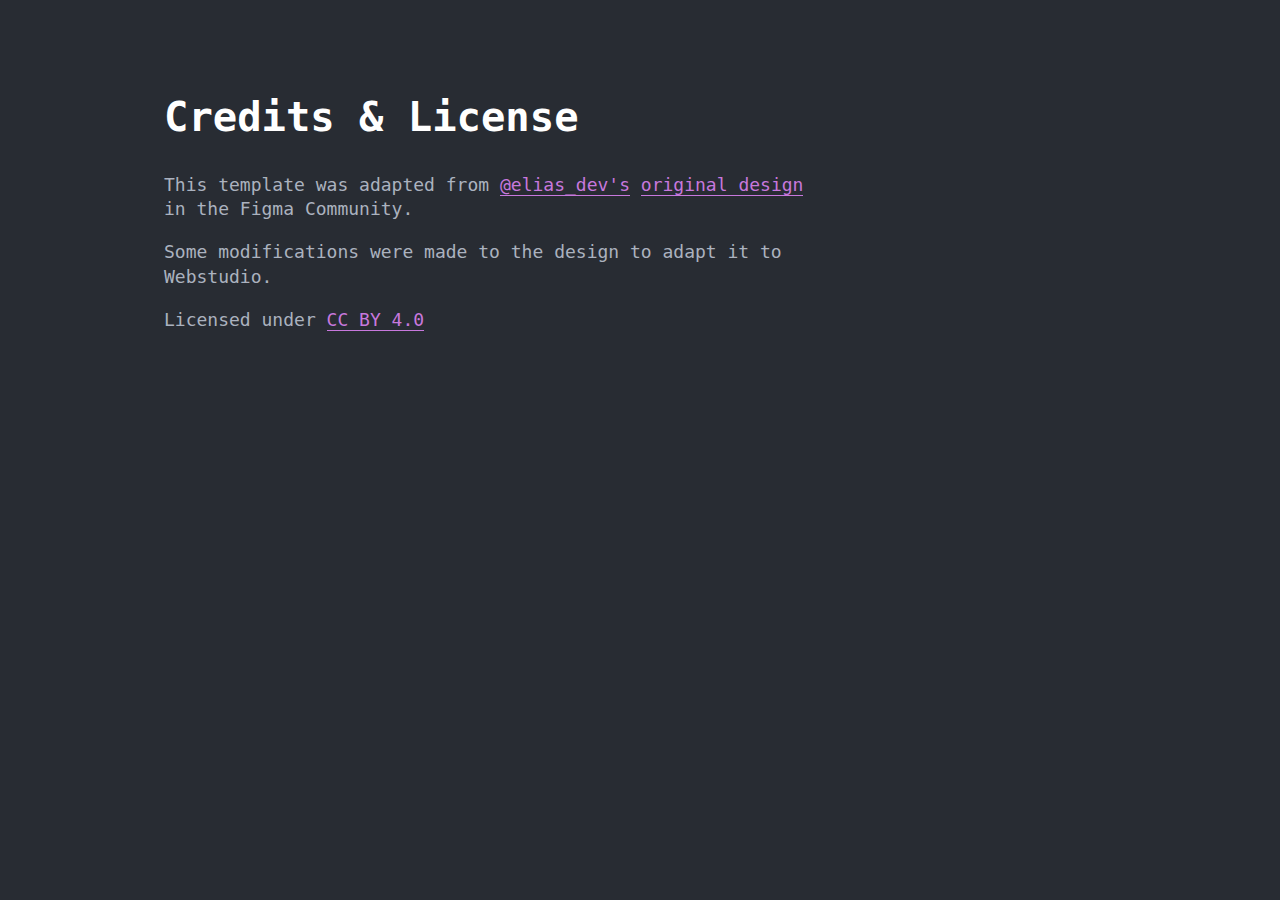
<file: credits/index.html>
<!doctype html>
<html
  lang="en"
  data-ws-project="bb13a823-d81f-483d-81d3-29898e654335"
  data-ws-last-published="2025-05-18T16:59:44.093Z"
>
  <head>
    <link
      rel="stylesheet"
      type="text/css"
      href="/assets/static/app_generated_index-6937cd5a.CHKBn9-_.css"
    />
    <meta charset="UTF-8" />
    <meta name="viewport" content="width=device-width,initial-scale=1" />
    <meta property="og:url" content="https://url/credits" />
    <title>Credits and License</title>
    <meta property="og:title" content="Credits and License" />
    <meta property="og:type" content="website" />
    <meta property="og:site_name" content="Sohan&#x27; Web" />
    <meta name="robots" content="noindex, nofollow" />
    <meta property="twitter:card" content="summary_large_image" />
    <link rel="icon" href="/assets/Image_NWz-5hpHgAaWFUCphMU1x.png" />
    <script type="application/ld+json">
      {
        "@context": "https://schema.org",
        "@type": "WebSite",
        "name": "Sohan' Web",
        "url": "https://url"
      }
    </script>
  </head>
  <body class="w-body">
    <div class="w-box">
      <main class="w-box">
        <section class="w-box cna0hdz c1mzb2kd">
          <div
            class="w-box c1357293 c9jnjeu czr2pxy c155uc7w cry9bxc c1lfjoq7 c1778y6x c1wt8a7g cn6056e c1117wcl c1fd0kk1 c11gzs80"
          >
            <h1
              class="w-heading c1cb3y4c c32myit cwrra4i cg5i74l c11nr3ex c1dhz37v"
            >
              Credits &amp; License
            </h1>
            <div class="w-box c1rco612">
              <p class="w-paragraph">
                This template was adapted from
                <a
                  href="https://www.figma.com/@elias_dev"
                  target="_blank"
                  class="w-rich-text-link cio5jgl cld4m44 cgrhyqg ccg2arl c1u0w1c2 c1jdbdk1 c13xeq47 cyarius c135vpv5 c1kz4bsi cy8j7mm c1hwbdwo c10mz0pn cw409oe cj9wdjl c1er9g7j c1hh9fvj cl60rel c1ib9cr2 c1223h70 ck31cl2 c15li9yt c1x1ucwy csba0v1 c7rxj2g c8ksia9 cnqrsxi"
                  >@elias_dev&#x27;s</a
                >
                <a
                  href="https://www.figma.com/community/file/1164933568884615740"
                  target="_blank"
                  class="w-rich-text-link cio5jgl cld4m44 cgrhyqg ccg2arl c1u0w1c2 c1jdbdk1 c13xeq47 cyarius c135vpv5 c1kz4bsi cy8j7mm c1hwbdwo c10mz0pn cw409oe cj9wdjl c1er9g7j c1hh9fvj cl60rel c1ib9cr2 c1223h70 ck31cl2 c15li9yt c1x1ucwy csba0v1 c7rxj2g c8ksia9 cnqrsxi"
                  >original design</a
                >
                in the Figma Community.
              </p>
              <p class="w-paragraph">
                Some modifications were made to the design to adapt it to
                Webstudio.
              </p>
              <p class="w-paragraph">
                Licensed under
                <a
                  href="https://creativecommons.org/licenses/by/4.0/"
                  target="_blank"
                  class="w-rich-text-link cio5jgl cld4m44 cgrhyqg ccg2arl c1u0w1c2 c1jdbdk1 c13xeq47 cyarius c135vpv5 c1kz4bsi cy8j7mm c1hwbdwo c10mz0pn cw409oe cj9wdjl c1er9g7j c1hh9fvj cl60rel c1ib9cr2 c1223h70 ck31cl2 c15li9yt c1x1ucwy csba0v1 c7rxj2g c8ksia9 cnqrsxi"
                  >CC BY 4.0</a
                >
              </p>
            </div>
          </div>
        </section>
      </main>
    </div>
    <script id="vike_pageContext" type="application/json">
      {
        "_urlRewrite": null,
        "pageId": "/pages/credits",
        "routeParams": {},
        "data": {
          "url": "https://url/credits",
          "system": { "params": {}, "search": {}, "origin": "https://url" },
          "resources": {},
          "pageMeta": {
            "title": "Credits and License",
            "description": "",
            "excludePageFromSearch": true,
            "language": "",
            "socialImageAssetName": "!undefined",
            "socialImageUrl": "",
            "status": 200,
            "redirect": "",
            "custom": []
          }
        }
      }
    </script>
    <script id="vike_globalContext" type="application/json">
      {}
    </script>
    <script
      src="/assets/entries/entry-server-routing.DaOsvbJC.js"
      type="module"
      async
    ></script>
    <link
      rel="modulepreload"
      href="/assets/entries/pages_credits.kHfHJ9DQ.js"
      as="script"
      type="text/javascript"
    /><link
      rel="modulepreload"
      href="/assets/chunks/chunk-C7yfU28d.js"
      as="script"
      type="text/javascript"
    />
  </body>
</html>
</file>
<file: assets/static/app_generated_index-6937cd5a.CHKBn9-_.css>
@layer presets{:root{display:grid;min-height:100%;font-family:Arial,Roboto,sans-serif;font-size:16px;line-height:1.2;white-space:pre-wrap;white-space-collapse:preserve}body.w-body{box-sizing:border-box;border-top-width:1px;border-right-width:1px;border-bottom-width:1px;border-left-width:1px;-webkit-font-smoothing:antialiased;-moz-osx-font-smoothing:grayscale;margin:0}div.w-box{box-sizing:border-box;border-top-width:1px;border-right-width:1px;border-bottom-width:1px;border-left-width:1px;outline-width:1px}footer.w-box{box-sizing:border-box;border-top-width:1px;border-right-width:1px;border-bottom-width:1px;border-left-width:1px;outline-width:1px}header.w-box{box-sizing:border-box;border-top-width:1px;border-right-width:1px;border-bottom-width:1px;border-left-width:1px;outline-width:1px}main.w-box{box-sizing:border-box;border-top-width:1px;border-right-width:1px;border-bottom-width:1px;border-left-width:1px;outline-width:1px}nav.w-box{box-sizing:border-box;border-top-width:1px;border-right-width:1px;border-bottom-width:1px;border-left-width:1px;outline-width:1px}section.w-box{box-sizing:border-box;border-top-width:1px;border-right-width:1px;border-bottom-width:1px;border-left-width:1px;outline-width:1px}div.w-html-embed{display:contents;white-space:normal;white-space-collapse:collapse}div.w-text{box-sizing:border-box;border-top-width:1px;border-right-width:1px;border-bottom-width:1px;border-left-width:1px;outline-width:1px;min-height:1em}a.w-link{box-sizing:border-box;border-top-width:1px;border-right-width:1px;border-bottom-width:1px;border-left-width:1px;outline-width:1px;display:inline-block}button.w-button{font-family:inherit;font-size:100%;line-height:1.15;box-sizing:border-box;border-top-width:1px;border-right-width:1px;border-bottom-width:1px;border-left-width:1px;border-top-style:solid;border-right-style:solid;border-bottom-style:solid;border-left-style:solid;text-transform:none;margin:0}div.w-dialog-overlay,div.w-dialog-content{box-sizing:border-box;border-top-width:1px;border-right-width:1px;border-bottom-width:1px;border-left-width:1px;outline-width:1px}button.w-close-button{background-color:transparent;background-image:none;font-family:inherit;font-size:100%;line-height:1.15;box-sizing:border-box;text-transform:none;border:1px solid rgba(226,232,240,1);margin:0;padding:0}img.w-image{box-sizing:border-box;border-top-width:1px;border-right-width:1px;border-bottom-width:1px;border-left-width:1px;outline-width:1px;max-width:100%;display:block;height:auto}b.w-bold-text{font-weight:700;box-sizing:border-box;border-top-width:1px;border-right-width:1px;border-bottom-width:1px;border-left-width:1px}p.w-paragraph,h1.w-heading,h2.w-heading,h3.w-heading{box-sizing:border-box;border-top-width:1px;border-right-width:1px;border-bottom-width:1px;border-left-width:1px;outline-width:1px}hr.w-separator{height:1px;color:inherit;box-sizing:border-box;border-top-width:1px;border-right-width:1px;border-bottom-width:1px;border-left-width:1px;background-color:gray;border-top-style:none;border-right-style:none;border-left-style:none;border-bottom-style:none}span.w-text-1{box-sizing:border-box;border-top-width:1px;border-right-width:1px;border-bottom-width:1px;border-left-width:1px;outline-width:1px}ol.w-list{box-sizing:border-box;border-top-width:1px;border-right-width:1px;border-bottom-width:1px;border-left-width:1px;outline-width:1px;margin-top:0;margin-bottom:10px;padding-left:40px}li.w-list-item{box-sizing:border-box;border-top-width:1px;border-right-width:1px;border-bottom-width:1px;border-left-width:1px;outline-width:1px}code.w-code-text{font-family:ui-monospace,SFMono-Regular,Consolas,Liberation Mono,Menlo,monospace;font-size:1em;box-sizing:border-box;border-top-width:1px;border-right-width:1px;border-bottom-width:1px;border-left-width:1px;display:block;padding-left:.2em;padding-right:.2em;background-color:#eee;white-space:pre-wrap;white-space-collapse:preserve}blockquote.w-blockquote{margin:0 0 10px;padding:10px 20px;border-left:5px solid rgba(226,226,226,1)}a.w-rich-text-link{box-sizing:border-box;border-top-width:1px;border-right-width:1px;border-bottom-width:1px;border-left-width:1px;outline-width:1px;display:inline-block}div.w-accordion,div.w-item{box-sizing:border-box;border-top-width:1px;border-right-width:1px;border-bottom-width:1px;border-left-width:1px;outline-width:1px}h3.w-item-header{box-sizing:border-box;border-top-width:1px;border-right-width:1px;border-bottom-width:1px;border-left-width:1px;outline-width:1px;margin-top:0;margin-bottom:0}button.w-item-trigger{font-family:inherit;font-size:100%;line-height:1.15;box-sizing:border-box;text-transform:none;background-color:transparent;background-image:none;border:0px solid rgba(226,232,240,1);margin:0;padding:0}div.w-item-content,form.w-webhook-form,label.w-label{box-sizing:border-box;border-top-width:1px;border-right-width:1px;border-bottom-width:1px;border-left-width:1px;outline-width:1px}input.w-text-input{font-family:inherit;font-size:100%;line-height:1.15;box-sizing:border-box;border-top-width:1px;border-right-width:1px;border-bottom-width:1px;border-left-width:1px;border-top-style:solid;border-right-style:solid;border-bottom-style:solid;border-left-style:solid;display:block;margin:0}textarea.w-text-area{font-family:inherit;font-size:100%;line-height:1.15;box-sizing:border-box;border-top-width:1px;border-right-width:1px;border-bottom-width:1px;border-left-width:1px;border-top-style:solid;border-right-style:solid;border-bottom-style:solid;border-left-style:solid;resize:none;display:block;margin:0}div.w-vimeo{box-sizing:border-box;border-top-width:1px;border-right-width:1px;border-bottom-width:1px;border-left-width:1px;outline-width:1px}img.w-preview-image{box-sizing:border-box;border-top-width:1px;border-right-width:1px;border-bottom-width:1px;border-left-width:1px;outline-width:1px;max-width:100%;display:block;height:auto}div.w-spinner{box-sizing:border-box;border-top-width:1px;border-right-width:1px;border-bottom-width:1px;border-left-width:1px;outline-width:1px}button.w-play-button{font-family:inherit;font-size:100%;line-height:1.15;box-sizing:border-box;border-top-width:1px;border-right-width:1px;border-bottom-width:1px;border-left-width:1px;border-top-style:solid;border-right-style:solid;border-bottom-style:solid;border-left-style:solid;text-transform:none;margin:0}}@media all{:root{--font-lineheight-00: .95;--font-lineheight-0: 1.1;--font-lineheight-1: 1.25;--font-lineheight-2: 1.375;--font-lineheight-3: 1.5;--font-lineheight-4: 1.75;--font-lineheight-5: 2;--font-letterspacing-0: -.05em;--font-letterspacing-1: .025em;--font-letterspacing-2: .05em;--font-letterspacing-3: .075em;--font-letterspacing-4: .15em;--font-letterspacing-5: .5em;--font-letterspacing-6: .75em;--font-letterspacing-7: 1em;--font-size-00: .5rem;--font-size-0: .75rem;--font-size-1: 1rem;--font-size-2: 1.1rem;--font-size-3: 1.25rem;--font-size-4: 1.5rem;--font-size-5: 2rem;--font-size-6: 2.5rem;--font-size-7: 3rem;--font-size-8: 3.5rem;--font-size-fluid-0: clamp(.75rem,2vw,1rem);--font-size-fluid-1: clamp(1rem,4vw,1.5rem);--font-size-fluid-2: clamp(1.5rem,6vw,2.25rem);--font-size-fluid-3: clamp(2rem,8vw,2.25rem);--size-000: -.5rem;--size-00: -.25rem;--size-1: .25rem;--size-2: .5rem;--size-3: 1rem;--size-4: 1.25rem;--size-5: 1.5rem;--size-6: 1.75rem;--size-7: 2rem;--size-8: 3rem;--size-9: 4rem;--size-10: 5rem;--size-11: 7.5rem;--size-12: 10rem;--size-13: 15rem;--size-14: 20rem;--size-15: 30rem;--size-px-000: -8px;--size-px-00: -4px;--size-px-1: 4px;--size-px-2: 8px;--size-px-3: 16px;--size-px-4: 20px;--size-px-5: 24px;--size-px-6: 28px;--size-px-7: 32px;--size-px-8: 48px;--size-px-9: 64px;--size-px-10: 80px;--size-px-11: 120px;--size-px-12: 160px;--size-px-13: 240px;--size-px-14: 320px;--size-px-15: 480px;--size-fluid-1: clamp(.5rem,1vw,1rem);--size-fluid-2: clamp(1rem,2vw,1.5rem);--size-fluid-3: clamp(1.5rem,3vw,2rem);--size-fluid-4: clamp(2rem,4vw,3rem);--size-fluid-5: clamp(4rem,5vw,5rem);--size-fluid-6: clamp(5rem,7vw,7.5rem);--size-fluid-7: clamp(7.5rem,10vw,10rem);--size-fluid-8: clamp(10rem,20vw,15rem);--size-fluid-9: clamp(15rem,30vw,20rem);--size-fluid-10: clamp(20rem,40vw,30rem);--size-content-1: 20ch;--size-content-2: 45ch;--size-content-3: 60ch;--size-header-1: 20ch;--size-header-2: 25ch;--size-header-3: 35ch;--size-xxs: 240px;--size-xs: 360px;--size-sm: 480px;--size-md: 768px;--size-lg: 1024px;--size-xl: 1440px;--size-xxl: 1920px;--size-relative-000: -.5ch;--size-relative-00: -.25ch;--size-relative-1: .25ch;--size-relative-2: .5ch;--size-relative-3: 1ch;--size-relative-4: 1.25ch;--size-relative-5: 1.5ch;--size-relative-6: 1.75ch;--size-relative-7: 2ch;--size-relative-8: 3ch;--size-relative-9: 4ch;--size-relative-10: 5ch;--size-relative-11: 7.5ch;--size-relative-12: 10ch;--size-relative-13: 15ch;--size-relative-14: 20ch;--size-relative-15: 30ch;--ease-1: cubic-bezier(.25,0,.5,1);--ease-2: cubic-bezier(.25,0,.4,1);--ease-3: cubic-bezier(.25,0,.3,1);--ease-4: cubic-bezier(.25,0,.2,1);--ease-5: cubic-bezier(.25,0,.1,1);--ease-in-1: cubic-bezier(.25,0,1,1);--ease-in-2: cubic-bezier(.5,0,1,1);--ease-in-3: cubic-bezier(.7,0,1,1);--ease-in-4: cubic-bezier(.9,0,1,1);--ease-in-5: cubic-bezier(1,0,1,1);--ease-out-1: cubic-bezier(0,0,.75,1);--ease-out-2: cubic-bezier(0,0,.5,1);--ease-out-3: cubic-bezier(0,0,.3,1);--ease-out-4: cubic-bezier(0,0,.1,1);--ease-out-5: cubic-bezier(0,0,0,1);--ease-in-out-1: cubic-bezier(.1,0,.9,1);--ease-in-out-2: cubic-bezier(.3,0,.7,1);--ease-in-out-3: cubic-bezier(.5,0,.5,1);--ease-in-out-4: cubic-bezier(.7,0,.3,1);--ease-in-out-5: cubic-bezier(.9,0,.1,1);--ease-elastic-out-1: cubic-bezier(.5,.75,.75,1.25);--ease-elastic-out-2: cubic-bezier(.5,1,.75,1.25);--ease-elastic-out-3: cubic-bezier(.5,1.25,.75,1.25);--ease-elastic-out-4: cubic-bezier(.5,1.5,.75,1.25);--ease-elastic-out-5: cubic-bezier(.5,1.75,.75,1.25);--ease-elastic-in-1: cubic-bezier(.5,-.25,.75,1);--ease-elastic-in-2: cubic-bezier(.5,-.5,.75,1);--ease-elastic-in-3: cubic-bezier(.5,-.75,.75,1);--ease-elastic-in-4: cubic-bezier(.5,-1,.75,1);--ease-elastic-in-5: cubic-bezier(.5,-1.25,.75,1);--ease-elastic-in-out-1: cubic-bezier(.5,-.1,.1,1.5);--ease-elastic-in-out-2: cubic-bezier(.5,-.3,.1,1.5);--ease-elastic-in-out-3: cubic-bezier(.5,-.5,.1,1.5);--ease-elastic-in-out-4: cubic-bezier(.5,-.7,.1,1.5);--ease-elastic-in-out-5: cubic-bezier(.5,-.9,.1,1.5);--ease-step-1: steps(2);--ease-step-2: steps(3);--ease-step-3: steps(4);--ease-step-4: steps(7);--ease-step-5: steps(10);--ease-elastic-1: var(--ease-elastic-out-1);--ease-elastic-2: var(--ease-elastic-out-2);--ease-elastic-3: var(--ease-elastic-out-3);--ease-elastic-4: var(--ease-elastic-out-4);--ease-elastic-5: var(--ease-elastic-out-5);--ease-squish-1: var(--ease-elastic-in-out-1);--ease-squish-2: var(--ease-elastic-in-out-2);--ease-squish-3: var(--ease-elastic-in-out-3);--ease-squish-4: var(--ease-elastic-in-out-4);--ease-squish-5: var(--ease-elastic-in-out-5);--ease-spring-1: linear(0,.006,.025 2.8%,.101 6.1%,.539 18.9%,.721 25.3%,.849 31.5%,.937 38.1%,.968 41.8%,.991 45.7%,1.006 50.1%,1.015 55%,1.017 63.9%,1.001);--ease-spring-2: linear(0,.007,.029 2.2%,.118 4.7%,.625 14.4%,.826 19%,.902,.962,1.008 26.1%,1.041 28.7%,1.064 32.1%,1.07 36%,1.061 40.5%,1.015 53.4%,.999 61.6%,.995 71.2%,1);--ease-spring-3: linear(0,.009,.035 2.1%,.141 4.4%,.723 12.9%,.938 16.7%,1.017,1.077,1.121,1.149 24.3%,1.159,1.163,1.161,1.154 29.9%,1.129 32.8%,1.051 39.6%,1.017 43.1%,.991,.977 51%,.974 53.8%,.975 57.1%,.997 69.8%,1.003 76.9%,1);--ease-spring-4: linear(0,.009,.037 1.7%,.153 3.6%,.776 10.3%,1.001,1.142 16%,1.185,1.209 19%,1.215 19.9% 20.8%,1.199,1.165 25%,1.056 30.3%,1.008 33%,.973,.955 39.2%,.953 41.1%,.957 43.3%,.998 53.3%,1.009 59.1% 63.7%,.998 78.9%,1);--ease-spring-5: linear(0,.01,.04 1.6%,.161 3.3%,.816 9.4%,1.046,1.189 14.4%,1.231,1.254 17%,1.259,1.257 18.6%,1.236,1.194 22.3%,1.057 27%,.999 29.4%,.955 32.1%,.942,.935 34.9%,.933,.939 38.4%,1 47.3%,1.011,1.017 52.6%,1.016 56.4%,1 65.2%,.996 70.2%,1.001 87.2%,1);--ease-bounce-1: linear(0,.004,.016,.035,.063,.098,.141,.191,.25,.316,.391 36.8%,.563,.766,1 58.8%,.946,.908 69.1%,.895,.885,.879,.878,.879,.885,.895,.908 89.7%,.946,1);--ease-bounce-2: linear(0,.004,.016,.035,.063,.098,.141 15.1%,.25,.391,.562,.765,1,.892 45.2%,.849,.815,.788,.769,.757,.753,.757,.769,.788,.815,.85,.892 75.2%,1 80.2%,.973,.954,.943,.939,.943,.954,.973,1);--ease-bounce-3: linear(0,.004,.016,.035,.062,.098,.141 11.4%,.25,.39,.562,.764,1 30.3%,.847 34.8%,.787,.737,.699,.672,.655,.65,.656,.672,.699,.738,.787,.847 61.7%,1 66.2%,.946,.908,.885 74.2%,.879,.878,.879,.885 79.5%,.908,.946,1 87.4%,.981,.968,.96,.957,.96,.968,.981,1);--ease-bounce-4: linear(0,.004,.016 3%,.062,.141,.25,.391,.562 18.2%,1 24.3%,.81,.676 32.3%,.629,.595,.575,.568,.575,.595,.629,.676 48.2%,.811,1 56.2%,.918,.86,.825,.814,.825,.86,.918,1 77.2%,.94 80.6%,.925,.92,.925,.94 87.5%,1 90.9%,.974,.965,.974,1);--ease-bounce-5: linear(0,.004,.016 2.5%,.063,.141,.25 10.1%,.562,1 20.2%,.783,.627,.534 30.9%,.511,.503,.511,.534 38%,.627,.782,1 48.7%,.892,.815,.769 56.3%,.757,.753,.757,.769 61.3%,.815,.892,1 68.8%,.908 72.4%,.885,.878,.885,.908 79.4%,1 83%,.954 85.5%,.943,.939,.943,.954 90.5%,1 93%,.977,.97,.977,1);--layer-1: 1;--layer-2: 2;--layer-3: 3;--layer-4: 4;--layer-5: 5;--layer-important: 2147483647;--shadow-color: 220 3% 15%;--shadow-strength: 1%;--inner-shadow-highlight: inset 0-.5px 0 0#fff,inset 0 .5px 0 0 rgba(0,0,0,.067);--shadow-1: 0 1px 2px -1px hsl(var(--shadow-color)/calc(var(--shadow-strength) + 9%));--shadow-2: 0 3px 5px -2px hsl(var(--shadow-color)/calc(var(--shadow-strength) + 3%)),0 7px 14px -5px hsl(var(--shadow-color)/calc(var(--shadow-strength) + 5%));--shadow-3: 0 -1px 3px 0 hsl(var(--shadow-color)/calc(var(--shadow-strength) + 2%)),0 1px 2px -5px hsl(var(--shadow-color)/calc(var(--shadow-strength) + 2%)),0 2px 5px -5px hsl(var(--shadow-color)/calc(var(--shadow-strength) + 4%)),0 4px 12px -5px hsl(var(--shadow-color)/calc(var(--shadow-strength) + 5%)),0 12px 15px -5px hsl(var(--shadow-color)/calc(var(--shadow-strength) + 7%));--shadow-4: 0 -2px 5px 0 hsl(var(--shadow-color)/calc(var(--shadow-strength) + 2%)),0 1px 1px -2px hsl(var(--shadow-color)/calc(var(--shadow-strength) + 3%)),0 2px 2px -2px hsl(var(--shadow-color)/calc(var(--shadow-strength) + 3%)),0 5px 5px -2px hsl(var(--shadow-color)/calc(var(--shadow-strength) + 4%)),0 9px 9px -2px hsl(var(--shadow-color)/calc(var(--shadow-strength) + 5%)),0 16px 16px -2px hsl(var(--shadow-color)/calc(var(--shadow-strength) + 6%));--shadow-5: 0 -1px 2px 0 hsl(var(--shadow-color)/calc(var(--shadow-strength) + 2%)),0 2px 1px -2px hsl(var(--shadow-color)/calc(var(--shadow-strength) + 3%)),0 5px 5px -2px hsl(var(--shadow-color)/calc(var(--shadow-strength) + 3%)),0 10px 10px -2px hsl(var(--shadow-color)/calc(var(--shadow-strength) + 4%)),0 20px 20px -2px hsl(var(--shadow-color)/calc(var(--shadow-strength) + 5%)),0 40px 40px -2px hsl(var(--shadow-color)/calc(var(--shadow-strength) + 7%));--shadow-6: 0 -1px 2px 0 hsl(var(--shadow-color)/calc(var(--shadow-strength) + 2%)),0 3px 2px -2px hsl(var(--shadow-color)/calc(var(--shadow-strength) + 3%)),0 7px 5px -2px hsl(var(--shadow-color)/calc(var(--shadow-strength) + 3%)),0 12px 10px -2px hsl(var(--shadow-color)/calc(var(--shadow-strength) + 4%)),0 22px 18px -2px hsl(var(--shadow-color)/calc(var(--shadow-strength) + 5%)),0 41px 33px -2px hsl(var(--shadow-color)/calc(var(--shadow-strength) + 6%)),0 100px 80px -2px hsl(var(--shadow-color)/calc(var(--shadow-strength) + 7%));--inner-shadow-0: inset 0 0 0 1px hsl(var(--shadow-color)/calc(var(--shadow-strength) + 9%));--inner-shadow-1: inset 0 1px 2px 0 hsl(var(--shadow-color)/calc(var(--shadow-strength) + 9%)),var(--inner-shadow-highlight);--inner-shadow-2: inset 0 1px 4px 0 hsl(var(--shadow-color)/calc(var(--shadow-strength) + 9%)),var(--inner-shadow-highlight);--inner-shadow-3: inset 0 2px 8px 0 hsl(var(--shadow-color)/calc(var(--shadow-strength) + 9%)),var(--inner-shadow-highlight);--inner-shadow-4: inset 0 2px 14px 0 hsl(var(--shadow-color)/calc(var(--shadow-strength) + 9%)),var(--inner-shadow-highlight);--ratio-square: 1;--ratio-landscape: 4/3;--ratio-portrait: 3/4;--ratio-widescreen: 16/9;--ratio-ultrawide: 18/5;--ratio-golden: 1.618/1;--gray-0: rgba(255, 255, 255, 1);--gray-1: unset;--gray-2: unset;--gray-3: unset;--gray-4: unset;--gray-5: unset;--gray-6: rgba(171, 178, 191, 1);--gray-7: unset;--gray-8: unset;--gray-9: unset;--gray-10: unset;--gray-11: rgba(40, 44, 51, 1);--gray-12: unset;--stone-0: unset;--stone-1: unset;--stone-2: unset;--stone-3: unset;--stone-4: unset;--stone-5: unset;--stone-6: unset;--stone-7: unset;--stone-8: unset;--stone-9: unset;--stone-10: unset;--stone-11: unset;--stone-12: unset;--red-0: unset;--red-1: unset;--red-2: unset;--red-3: unset;--red-4: unset;--red-5: unset;--red-6: rgba(224, 107, 116, 1);--red-7: unset;--red-8: unset;--red-9: unset;--red-10: unset;--red-11: unset;--red-12: unset;--pink-0: unset;--pink-1: unset;--pink-2: unset;--pink-3: unset;--pink-4: unset;--pink-5: unset;--pink-6: unset;--pink-7: unset;--pink-8: unset;--pink-9: unset;--pink-10: unset;--pink-11: unset;--pink-12: unset;--purple-0: unset;--purple-1: unset;--purple-2: unset;--purple-3: unset;--purple-4: unset;--purple-5: unset;--purple-6: rgba(199, 120, 221, 1);--purple-7: unset;--purple-8: unset;--purple-9: unset;--purple-10: unset;--purple-11: unset;--purple-12: unset;--violet-0: unset;--violet-1: unset;--violet-2: unset;--violet-3: unset;--violet-4: unset;--violet-5: unset;--violet-6: unset;--violet-7: unset;--violet-8: unset;--violet-9: unset;--violet-10: unset;--violet-11: unset;--violet-12: unset;--indigo-0: unset;--indigo-1: unset;--indigo-2: unset;--indigo-3: unset;--indigo-4: unset;--indigo-5: unset;--indigo-6: unset;--indigo-7: unset;--indigo-8: unset;--indigo-9: unset;--indigo-10: unset;--indigo-11: unset;--indigo-12: unset;--blue-0: unset;--blue-1: unset;--blue-2: unset;--blue-3: unset;--blue-4: unset;--blue-5: unset;--blue-6: rgba(98, 174, 239, 1);--blue-7: rgba(85, 182, 194, 1);--blue-8: unset;--blue-9: unset;--blue-10: unset;--blue-11: unset;--blue-12: unset;--cyan-0: unset;--cyan-1: unset;--cyan-2: unset;--cyan-3: unset;--cyan-4: unset;--cyan-5: unset;--cyan-6: unset;--cyan-7: unset;--cyan-8: unset;--cyan-9: unset;--cyan-10: unset;--cyan-11: unset;--cyan-12: unset;--teal-0: unset;--teal-1: unset;--teal-2: unset;--teal-3: unset;--teal-4: unset;--teal-5: unset;--teal-6: unset;--teal-7: unset;--teal-8: unset;--teal-9: unset;--teal-10: unset;--teal-11: unset;--teal-12: unset;--green-0: unset;--green-1: unset;--green-2: unset;--green-3: unset;--green-4: unset;--green-5: unset;--green-6: rgba(152, 195, 121, 1);--green-7: unset;--green-8: unset;--green-9: unset;--green-10: unset;--green-11: unset;--green-12: unset;--lime-0: unset;--lime-1: unset;--lime-2: unset;--lime-3: unset;--lime-4: unset;--lime-5: unset;--lime-6: unset;--lime-7: unset;--lime-8: unset;--lime-9: unset;--lime-10: unset;--lime-11: unset;--lime-12: unset;--yellow-0: unset;--yellow-1: unset;--yellow-2: unset;--yellow-3: unset;--yellow-4: unset;--yellow-5: unset;--yellow-6: rgba(229, 192, 122, 1);--yellow-7: unset;--yellow-8: unset;--yellow-9: unset;--yellow-10: unset;--yellow-11: unset;--yellow-12: unset;--orange-0: unset;--orange-1: unset;--orange-2: unset;--orange-3: unset;--orange-4: unset;--orange-5: unset;--orange-6: unset;--orange-7: unset;--orange-8: unset;--orange-9: unset;--orange-10: unset;--orange-11: unset;--orange-12: unset;--choco-0: unset;--choco-1: unset;--choco-2: unset;--choco-3: unset;--choco-4: unset;--choco-5: unset;--choco-6: unset;--choco-7: unset;--choco-8: unset;--choco-9: unset;--choco-10: unset;--choco-11: unset;--choco-12: unset;--brown-0: unset;--brown-1: unset;--brown-2: unset;--brown-3: unset;--brown-4: unset;--brown-5: unset;--brown-6: unset;--brown-7: unset;--brown-8: unset;--brown-9: unset;--brown-10: unset;--brown-11: unset;--brown-12: unset;--sand-0: unset;--sand-1: unset;--sand-2: unset;--sand-3: unset;--sand-4: unset;--sand-5: unset;--sand-6: unset;--sand-7: unset;--sand-8: unset;--sand-9: unset;--sand-10: unset;--sand-11: unset;--sand-12: unset;--camo-0: unset;--camo-1: unset;--camo-2: unset;--camo-3: unset;--camo-4: unset;--camo-5: unset;--camo-6: unset;--camo-7: unset;--camo-8: unset;--camo-9: unset;--camo-10: unset;--camo-11: unset;--camo-12: unset;--jungle-0: unset;--jungle-1: unset;--jungle-2: unset;--jungle-3: unset;--jungle-4: unset;--jungle-5: unset;--jungle-6: unset;--jungle-7: unset;--jungle-8: unset;--jungle-9: unset;--jungle-10: unset;--jungle-11: unset;--jungle-12: unset;--gradient-1: unset;--gradient-2: unset;--gradient-3: unset;--gradient-4: unset;--gradient-5: unset;--gradient-6: unset;--gradient-7: unset;--gradient-8: unset;--gradient-9: unset;--gradient-10: unset;--gradient-11: unset;--gradient-12: unset;--gradient-13: unset;--gradient-14: unset;--gradient-15: unset;--gradient-16: unset;--gradient-17: unset;--gradient-18: unset;--gradient-19: unset;--gradient-20: unset;--gradient-21: unset;--gradient-22: unset;--gradient-23: unset;--gradient-24: unset;--gradient-25: unset;--gradient-26: unset;--gradient-27: unset;--gradient-28: unset;--gradient-29: unset;--gradient-30: unset;--noise-1: url("data:image/svg+xml;charset=utf-8,%3Csvg viewBox='0 0 200 200' xmlns='http://www.w3.org/2000/svg'%3E%3Cfilter id='a'%3E%3CfeTurbulence type='fractalNoise' baseFrequency='.005' numOctaves='2' stitchTiles='stitch'/%3E%3C/filter%3E%3Crect width='100%25' height='100%25' filter='url(%23a)'/%3E%3C/svg%3E");--noise-2: url("data:image/svg+xml;charset=utf-8,%3Csvg viewBox='0 0 300 300' xmlns='http://www.w3.org/2000/svg'%3E%3Cfilter id='a'%3E%3CfeTurbulence type='fractalNoise' baseFrequency='.05' stitchTiles='stitch'/%3E%3C/filter%3E%3Crect width='100%25' height='100%25' filter='url(%23a)'/%3E%3C/svg%3E");--noise-3: url("data:image/svg+xml;charset=utf-8,%3Csvg viewBox='0 0 1024 1024' xmlns='http://www.w3.org/2000/svg'%3E%3Cfilter id='a'%3E%3CfeTurbulence type='fractalNoise' baseFrequency='.25' stitchTiles='stitch'/%3E%3C/filter%3E%3Crect width='100%25' height='100%25' filter='url(%23a)'/%3E%3C/svg%3E");--noise-4: url("data:image/svg+xml;charset=utf-8,%3Csvg viewBox='0 0 2056 2056' xmlns='http://www.w3.org/2000/svg'%3E%3Cfilter id='a'%3E%3CfeTurbulence type='fractalNoise' baseFrequency='.5' stitchTiles='stitch'/%3E%3C/filter%3E%3Crect width='100%25' height='100%25' filter='url(%23a)'/%3E%3C/svg%3E");--noise-5: url("data:image/svg+xml;charset=utf-8,%3Csvg viewBox='0 0 2056 2056' xmlns='http://www.w3.org/2000/svg'%3E%3Cfilter id='a'%3E%3CfeTurbulence type='fractalNoise' baseFrequency='.75' stitchTiles='stitch'/%3E%3C/filter%3E%3Crect width='100%25' height='100%25' filter='url(%23a)'/%3E%3C/svg%3E");--noise-filter-1: contrast(300%) brightness(100%);--noise-filter-2: contrast(200%) brightness(150%);--noise-filter-3: contrast(200%) brightness(250%);--noise-filter-4: contrast(200%) brightness(500%);--noise-filter-5: contrast(200%) brightness(1000%);--border-size-1: 1px;--border-size-2: 2px;--border-size-3: 5px;--border-size-4: 10px;--border-size-5: 25px;--radius-1: 2px;--radius-2: 5px;--radius-3: 1rem;--radius-4: 2rem;--radius-5: 4rem;--radius-6: 8rem;--radius-round: 100000px;--radius-conditional-1: clamp(0px, calc(100vw - 100%) * 1e5,var(--radius-1));--radius-conditional-2: clamp(0px, calc(100vw - 100%) * 1e5,var(--radius-2));--radius-conditional-3: clamp(0px, calc(100vw - 100%) * 1e5,var(--radius-3));--radius-conditional-4: clamp(0px, calc(100vw - 100%) * 1e5,var(--radius-4));--radius-conditional-5: clamp(0px, calc(100vw - 100%) * 1e5,var(--radius-5));--radius-conditional-6: clamp(0px, calc(100vw - 100%) * 1e5,var(--radius-6));background-color:var(--background-primary, rgba(13, 15, 18, 1));color:var(--foreground-muted, rgba(173, 181, 189, 1));--focus-color: var(--foreground-accent, rgba(34, 139, 230, 1));--focus-width: 1px;--focus-offset: 0;--duration-default: .3s;--easing-default: var(--ease-out-3);--gap-xs: var(--size-2);--gap-s: var(--size-fluid-2);--gap-m: var(--size-fluid-5);--gap-l: var(--size-fluid-7);--foreground-primary: var(--gray-0);--foreground-secondary: var(--gray-11);--foreground-accent: var(--purple-6);--foreground-muted: var(--gray-6);--foreground-border: var(--gray-6);--background-primary: var(--gray-11);--background-secondary: var(--gray-0);--background-accent: var(--purple-6);--background-card: var(--background-primary);font-family:ui-monospace,Cascadia Code,Source Code Pro,Menlo,Consolas,DejaVu Sans Mono,monospace;--spacing-default: var(--size-fluid-3);line-height:var(--font-lineheight-2);font-size:18px;--active-opacity: .94;--active-scale: 96%;--easing-fun: var(--ease-elastic-in-out-4) }.c13b531o{padding-top:var(--size-2)}.c1my01bv{padding-bottom:var(--size-2)}.c1a8d7ts{padding-left:var(--size-4)}.c122t6uk{padding-right:var(--size-4)}.c1qom380{text-align:center}.c1dgwt71{background-color:var(--green-3)}.c10tv7lx{margin-top:var(--size-2)}.ceijzmy{margin-bottom:var(--size-2)}.cr8yqfm{border-top-left-radius:var(--radius-2)}.c1ufwdzl{border-top-right-radius:var(--radius-2)}.c5blvcv{border-bottom-left-radius:var(--radius-2)}.cml0h3f{border-bottom-right-radius:var(--radius-2)}.cry9bxc{display:flex}.c1qyy4dh{align-items:center}.ct02u4h{justify-content:center}.c1md20bl{column-gap:var(--gap-xs, .5rem)}.c1e892th{row-gap:var(--gap-xs, .5rem)}.c1357293{margin-right:auto}.c9jnjeu{margin-left:auto}.c1ea2p93{--demo-icon-opacity: 0 }.cvbguh1{--demo-icon-translate: 5px }.cxzbt5w{cursor:default}.c1cqu2xh{max-width:max-content}.c16o4em1{color:var(--green-12)}.c6wd8dp{border:var(--border-size-1) solid var(--green-7)}.cmkn8do:hover{--demo-icon-translate: 0px }.cohcyhg:hover{--demo-icon-opacity: 1 }.csru8nn{display:inline-flex}.cqmknsi{opacity:var(--demo-icon-opacity)}.c1187s2w{translate:0 var(--demo-icon-translate)}.cc50ri5{transition-property:translate,opacity}.cab2htk{transition-duration:.2s,.2s}.c1401ycp{transition-timing-function:cubic-bezier(.45,0,.55,1),ease}.cwc6hbl{transition-delay:0ms,0ms}.c11r52nx{transition-behavior:normal,normal}.cd3iwfe{transition-duration:var(--duration-default, .2s),var(--duration-default, .2s)}.c1yhcvvf{transition-timing-function:var(--easing-default, cubic-bezier(0,0,.3,1)),var(--easing-default, cubic-bezier(0,0,.3,1))}.c1e9wxra{transition-property:color}.c1ovbu2i{transition-duration:.2s}.c1hskipr{transition-timing-function:ease}.c18nx7en{transition-delay:0ms}.c13zjl4p{transition-behavior:normal}.cs65yuw:hover{color:var(--green-10)}.czr2pxy{width:100%}.c155uc7w{max-width:var(--size-lg, 1024px)}.c1lxiyww{flex-direction:row}.c1778y6x{align-items:stretch}.c18v2pa2{justify-content:space-between}.c1s46o9r{column-gap:var(--gap-m)}.cdczzub{row-gap:var(--gap-m)}.c15hexcm{padding:var(--spacing-default, clamp(1.5rem,3vw,2rem))}.cna0hdz{padding-top:var(--size-fluid-6)}.c1mzb2kd{padding-bottom:var(--size-fluid-6)}.c1lfjoq7{flex-direction:column}.c1wt8a7g{justify-content:start}.c10zkoym{column-gap:var(--gap-s)}.ct8c5y2{row-gap:var(--gap-s)}.c1fd0kk1{padding-right:var(--spacing-default, clamp(1.5rem,3vw,2rem))}.c11gzs80{padding-left:var(--spacing-default, clamp(1.5rem,3vw,2rem))}.c11ykhog{column-gap:var(--size-fluid-6)}.c1kt5iwx{row-gap:var(--size-fluid-6)}.c1z0l37u{column-gap:var(--gap-s, clamp(1rem,2vw,1.5rem))}.c1ml0hr7{row-gap:var(--gap-s, clamp(1rem,2vw,1.5rem))}.cbmc0x9{padding-top:var(--size-9)}.c1cb3y4c{font-weight:600}.c32myit{margin-top:0}.cwrra4i{margin-bottom:0}.cg5i74l{color:var(--foreground-primary, rgba(222, 226, 230, 1))}.c11nr3ex{font-size:var(--font-size-fluid-3)}.c1dhz37v{text-wrap:balance}.c1nkzcyu{font-size:var(--font-size-3)}.che9upb{color:var(--foreground-muted, rgba(173, 181, 189, 1))}.cdq89vd{column-gap:var(--size-fluid-3)}.c1tcoltv{row-gap:var(--size-fluid-3)}.c1yehcfp{background-color:#834df4}.cbvffy{padding-left:var(--size-1)}.can94pj{padding-right:var(--size-1)}.c1p3n7hw{color:var(--gray-0)}.c1pn4vw7{border-top-left-radius:3px}.cczo11{border-top-right-radius:3px}.c1tnvyeo{border-bottom-left-radius:3px}.c1pm51o8{border-bottom-right-radius:3px}.c18tatc1{width:fit-content}.c1dxq9cf{font-size:var(--font-size-fluid-2)}.cy1haag{font-weight:500}.c12y6bqh{color:var(--foreground-primary)}.cuoke4w{font-size:var(--font-size-fluid-1)}.c160atll{font-size:var(--font-size-fluid-0)}.c1kol985{font-size:var(--font-size-0)}.copqmak{display:grid}.c1f64byh{grid-template-columns:1fr 1fr}.c1w3ahi2{column-gap:var(--size-fluid-2)}.c3zdkj3{row-gap:var(--size-fluid-2)}.c2i0393{border-top-left-radius:var(--border-size-2, 2px)}.c19evryj{border-top-right-radius:var(--border-size-2, 2px)}.cntnubm{border-bottom-left-radius:var(--border-size-2, 2px)}.c16hrg7f{border-bottom-right-radius:var(--border-size-2, 2px)}.c12vy3a5{padding-left:var(--size-relative-2, .5ch)}.cuwcd3w{padding-right:var(--size-relative-2, .5ch)}.c1qakuu0{background-color:var(--background-primary, rgba(13, 15, 18, 1))}.cz20ayj{border:var(--border-size-1, 1px) solid var(--foreground-border, rgba(33, 37, 41, 1))}.c1kne9qb{margin-left:0}.c1mwdnfw{border-top:0px solid var(--foreground-accent, rgba(34, 139, 230, 1))}.cm42med{border-right:0px solid var(--foreground-accent, rgba(34, 139, 230, 1))}.cptxs8s{border-bottom:0px solid var(--foreground-accent, rgba(34, 139, 230, 1))}.csdfh58{border-left:var(--border-size-2, 2px) solid var(--foreground-accent, rgba(34, 139, 230, 1))}.cx27rqy{background-color:var(--foreground-accent)}.cio5jgl{color:var(--foreground-accent, rgba(34, 139, 230, 1))}.cld4m44{display:inline}.cgrhyqg{transition-property:color,opacity,scale,box-shadow,border}.ccg2arl{transition-duration:var(--duration-default),var(--duration-default),var(--duration-default),var(--duration-default),var(--duration-default)}.c1u0w1c2{transition-timing-function:var(--easing-default),var(--easing-default),var(--easing-default),var(--easing-default),var(--easing-default)}.c1jdbdk1{transition-delay:0ms,0ms,0ms,0ms,0ms}.c13xeq47{transition-behavior:normal,normal,normal,normal,normal}.cyarius{box-shadow:inset 0 0 0 0 currentcolor}.c135vpv5{text-decoration-line:none}.c1kz4bsi{border-top-style:solid}.cy8j7mm{border-right-style:solid}.c1hwbdwo{border-left-style:solid}.c10mz0pn{border-bottom-style:solid}.cw409oe{border-top-width:0px}.cj9wdjl{border-right-width:0px}.c1er9g7j{border-left-width:0px}.c1hh9fvj{border-bottom-width:var(--border-size-1)}.cl60rel:focus-visible{outline-offset:var(--focus-offset, 0)}.c1ib9cr2:focus-visible{outline:var(--focus-width, 1px) solid var(--focus-color, rgba(51, 154, 240, 1))}.c1223h70:hover{color:var(--foreground-muted)}.ck31cl2:hover{box-shadow:inset 0 -1.5em 0 0 var(--background-secondary)}.c15li9yt:hover{border-top-color:transparent}.c1x1ucwy:hover{border-right-color:transparent}.csba0v1:hover{border-bottom-color:transparent}.c7rxj2g:hover{border-left-color:transparent}.c8ksia9:active{opacity:var(--active-opacity)}.cnqrsxi:active{scale:var(--active-scale) var(--active-scale) 100%}.c12n5uks{border-top-left-radius:var(--radius-3)}.csb0ifw{border-top-right-radius:var(--radius-3)}.cg5j03k{border-bottom-left-radius:var(--radius-3)}.c8od1c4{border-bottom-right-radius:var(--radius-3)}.c2keyc8{padding-top:var(--size-fluid-4)}.cnkorcr{padding-bottom:var(--size-fluid-4)}.c1fhkm63{flex-grow:1}.clv8gve{flex-shrink:0}.ck4tzbx{border:var(--border-size-1) dashed var(--foreground-border, rgba(33, 37, 41, 1))}.c16xs6ny{align-items:start}.c133lpx4{column-gap:var(--size-3)}.c14u5o53{row-gap:var(--size-3)}.c1g7fxd7{padding:var(--size-fluid-4)}.c15cml01{flex-wrap:wrap}.c1e7helk{background-color:transparent}.c14z1eqr{padding-left:var(--size-3)}.c1ktl1y1{padding-right:var(--size-3)}.c1qeobur{transition-property:opacity,scale,box-shadow}.c1s4ttse{transition-duration:var(--duration-default),var(--duration-default),var(--duration-default)}.c16s8et8{transition-timing-function:var(--easing-default),var(--ease-elastic-out-2),var(--ease-elastic-out-2)}.cfw5mh8{transition-delay:0ms,0ms,0ms}.c1apclts{transition-behavior:normal,normal,normal}.c19mhsau{border:var(--border-size-1) solid var(--foreground-accent)}.c8g2o8g:hover{box-shadow:0 0 0 5px var(--background-accent)}.c1mk6p8z:hover{scale:103% 103% 100%}.c1mtjugd{color:var(--foreground-primary, rgba(241, 243, 245, 1))}.ckz5c6u{border:var(--border-size-1) solid currentColor}.c9sypx0{grid-template-columns:1fr}.c1vaudkt{padding-right:var(--size-fluid-4)}.cci8rp4{padding-left:var(--size-fluid-4)}.cll3pt2{column-gap:var(--size-fluid-2, clamp(1rem,2vw,1.5rem))}.c1gy5yet{row-gap:var(--size-fluid-2, clamp(1rem,2vw,1.5rem))}.c1rco612{max-width:var(--size-content-3, 60ch)}.c1vrexag{align-items:initial}.co2qwzx{justify-items:initial}.c7rvndl{grid-column-start:1}.c2w8hv4{grid-column-end:3}.co39b1z{min-width:max-content}.c1sche0c{padding-top:var(--size-2, .5rem)}.c1l2989r{padding-bottom:var(--size-2, .5rem)}.cjqo3r0{position:fixed}.c1cvcmzo{top:0}.c3xzas1{left:0}.c1n6cdq4{right:0}.c1sl0nnp{z-index:var(--layer-2, 2)}.c47o47j{overflow-x:auto}.cw5izhw{overflow-y:auto}.c1cty1eq{background-color:#e1f0ff}.cdt4mfm{color:#016ccc}.c16x0h2l{font-family:monospace,sans-serif}.cagnu3j{aspect-ratio:var(--ratio-square, 1)}.c1cx42qj{background-color:currentColor}.c1nj04wn{border-top-left-radius:var(--radius-round, 100000px)}.c1nitjp7{border-top-right-radius:var(--radius-round, 100000px)}.c195lvp6{border-bottom-left-radius:var(--radius-round, 100000px)}.c1hr6a6t{border-bottom-right-radius:var(--radius-round, 100000px)}.c1s9lq31{width:var(--size-12, 10rem)}.c6pvryr{border:var(--border-size-1) dashed currentColor}.c1bd9ep2{color:var(--foreground-secondary)}.cpp0nin{color:var(--foreground-accent)}.czt9u4x{color:var(--foreground-muted)}.cchda18{color:var(--foreground-border)}.cvgv9nf{color:var(--background-primary)}.c1llqm3g{color:var(--background-secondary)}.c1iv8y8b{color:var(--background-accent)}.cow0ixc{color:var(--background-card)}.c17o0p2u{color:var(--focus-color, )}.cf58xc1{padding:var(--size-relative-2, .5ch)}.cqeb86t{flex-shrink:1}.c1admj5d{flex-basis:0%}.cf64rkw{--accordion-trigger-icon-transform: 0deg }.cagnu3y{column-gap:var(--gap-m, clamp(4rem,5vw,5rem))}.cm8ogiu{row-gap:var(--gap-m, clamp(4rem,5vw,5rem))}.cuj80l1{text-align:start}.c1mqkgmf{font-size:inherit}.c1gur2a0{line-height:inherit}.c1l0vha7{border-top-style:none}.csyy8v5{border-right-style:none}.c1bc2i7x{border-left-style:none}.c17r8x7j{border-bottom-style:none}.cq4p8np{transition-property:opacity,scale}.ci4ohfa{transition-duration:var(--duration-default),var(--duration-default)}.c1e5okwc{transition-timing-function:var(--easing-default),var(--easing-default)}.c1dkse89[data-state=open]{--accordion-trigger-icon-transform: 180deg }.cb06ied:hover{opacity:.8}.cwdwelg{rotate:var(--accordion-trigger-icon-transform)}.cg4iiql{height:1em}.ch2prsz{width:1em}.c5m8ase{flex-grow:0}.c7cjz93{transition-property:rotate}.c1c9nyn{transition-duration:var(--duration-default, .2s)}.co9inq6{transition-timing-function:var(--easing-default, cubic-bezier(0,0,.3,1))}.c15ucb9y{padding-top:var(--size-fluid-1, clamp(.5rem,1vw,1rem))}.c1b2tb9q{padding-top:var(--size-3)}.c1xm4ef6{padding-bottom:var(--size-3)}.c1e3v5m0{border:var(--border-size-1) solid var(--foreground-border, rgba(27, 27, 27, 1))}.czwwmrw:focus-visible{border-top-color:var(--foreground-accent)}.c2oyiyw:focus-visible{border-right-color:var(--foreground-accent)}.c1ylzms2:focus-visible{border-bottom-color:var(--foreground-accent)}.cmvelos:focus-visible{border-left-color:var(--foreground-accent)}.c2zsigv:focus-visible{outline:var(--focus-width, 5px) solid var(--focus-color, rgba(185, 255, 102, 1))}.c10oncvz::placeholder{color:var(--foreground-muted, rgba(173, 181, 189, 1))}.cle73z7{padding-top:var(--size-3, 1rem)}.cg37ob1{background-color:var(--background-card, rgba(52, 58, 64, 1))}.ce02iuh{border:var(--border-size-1, 1px) solid var(--foreground-border, rgba(73, 80, 87, 1))}.cn6056e{column-gap:var(--gap-xs)}.c1117wcl{row-gap:var(--gap-xs)}.c1myzjic{padding-left:var(--spacing-default)}.ckmmjuv{padding-right:var(--spacing-default)}.c1r0k2af{border-top:var(--border-size-1) solid var(--foreground-border)}.cvhtpz1{border-right:0px solid var(--foreground-border)}.c1lf9chy{border-bottom:var(--border-size-1) solid var(--foreground-border)}.c1opw0ra{border-left:0px solid var(--foreground-border)}.c14nqedw{padding:var(--spacing-default)}.ch11gwv{--navigation-menu-trigger-icon-transform: 0deg }.c3d5uvm{column-gap:var(--size-1)}.c4nlx42{row-gap:var(--size-1)}.c181tpuq{text-transform:lowercase}.c4j0o1n:hover{box-shadow:none}.c12mjb61[data-state=open]{--navigation-menu-trigger-icon-transform: 180deg }.c34dwh1{list-style-type:none}.c1y6imu0{padding-left:0}.c1cn3fw9{margin-bottom:0}.c18bp2ah{padding-left:var(--size-relative-8, 3ch)}.c14rggg8{background-image:url(/assets/logo_r1qaJQiri6sK3rPyq-Sar.svg)}.crv6lia{background-size:contain}.crv1a4t{background-repeat:no-repeat}.cbrrmm8{background-attachment:scroll}.cuo9dm5{background-origin:padding-box}.c5egcmi{-webkit-background-clip:border-box;background-clip:border-box}.c1vax25q{background-position:0% 50%}.c74kosi{max-width:var(--size-header-3)}.c1ns98mi{background-color:var(--background-primary)}.cavd3zn{position:relative}.c8q0msf{z-index:var(--layer-1)}.c19wkfj2{grid-column-start:span 2}.colzpbp{grid-column-end:auto}.cori9ti{grid-template-columns:repeat(4,1fr)}.cstj0zg{justify-items:center}.c1cydrwa{max-width:180px}.c1fhiulb{height:auto}.cq9hqvu{transition-property:scale,opacity}.cujvo5q:focus{outline-offset:var(--focus-offset)}.c190jqlf:focus{outline:var(--focus-width) solid var(--focus-color)}.cwvpjlf{display:none}.c1tyvrs2{padding-top:var(--size-1)}.c1lws7cx{padding-bottom:var(--size-1)}.c13xb0l{background-color:var(--background-secondary)}.c1bkqfhr{height:100%}.cu0rr2h{aspect-ratio:640/360}.cp04853{border-top-left-radius:var(--radius-4, 2rem)}.c1nwj4jm{border-top-right-radius:var(--radius-4, 2rem)}.c1fzqoc1{border-bottom-left-radius:var(--radius-4, 2rem)}.c1ojnhaa{border-bottom-right-radius:var(--radius-4, 2rem)}.cdtylqg{overflow-x:hidden}.chmjof8{overflow-y:hidden}.cdwd3jx{position:absolute}.c1gxuxwl{object-fit:cover}.cz775um{object-position:cover}.ctwnsxo{filter:blur(5px) hue-rotate(385deg)}.cuf9c1i{top:50%}.cd1rb50{left:50%}.c8xup6y{width:70px}.c57y1nl{height:70px}.c9rhxl3{margin-top:-35px}.c1b6bgqp{margin-left:-35px}.c1nw4vj9{width:var(--size-10)}.cxbr3c5{cursor:pointer}.c7rjn6x{background-color:var(--background-secondary, rgba(53, 52, 71, 1))}.cuccfz7{color:#fff}.c1cw2f0j{translate:-50% -50% 0px}.cc8kyzs{transition-property:color,border,opacity,scale}.c18j37lj{transition-duration:var(--duration-default, .2s),var(--duration-default, .2s),var(--duration-default),var(--duration-default)}.c49pia7{transition-timing-function:var(--easing-default, cubic-bezier(0,0,.3,1)),var(--easing-default, cubic-bezier(0,0,.3,1)),var(--easing-default),var(--easing-default)}.c45zahs{transition-delay:0ms,0ms,0ms,0ms}.cykimxj{transition-behavior:normal,normal,normal,normal}.c16p8e7v{border:var(--border-size-1, 1px) solid transparent}.c1jfw235:hover{border-top-color:var(--foreground-accent, rgba(3, 40, 238, 1))}.c1o1o09c:hover{border-right-color:var(--foreground-accent, rgba(3, 40, 238, 1))}.citxhpm:hover{border-bottom-color:var(--foreground-accent, rgba(3, 40, 238, 1))}.c486lga:hover{border-left-color:var(--foreground-accent, rgba(3, 40, 238, 1))}.cbj6aey:hover{color:var(--foreground-accent, rgba(3, 40, 238, 1))}.c8gppyh:focus-visible{outline:var(--focus-width, 1px) solid var(--focus-color, rgba(3, 40, 238, 1))}.c1u3r42f{width:var(--size-8)}.cc0cely{aspect-ratio:var(--ratio-square)}.c1pmcxsb{border-top-left-radius:var(--radius-round)}.ck312uk{border-top-right-radius:var(--radius-round)}.c1it126x{border-bottom-left-radius:var(--radius-round)}.c13mpy3e{border-bottom-right-radius:var(--radius-round)}.c1b69l42{width:var(--size-9)}.c1y46zjw{height:var(--size-9)}.cz5x2lt{--link-icon-color: var(--foreground-primary) }.c1mcu1jn{align-self:stretch}.ckqth2g:hover{color:var(--foreground-primary)}.c44vfqt:hover{border-top-color:var(--foreground-border)}.c1e8zdxj:hover{border-right-color:var(--foreground-border)}.c1xs0wst:hover{border-bottom-color:var(--foreground-border)}.c7s1hdt:hover{border-left-color:var(--foreground-border)}.c1b7r3cd:hover{--link-icon-color: var(--foreground-accent) }.c19acjow{width:var(--size-7)}.c1g1x4wk{height:var(--size-7)}.c1642u22{color:var(--link-icon-color)}.c422x95{transition-duration:var(--duration-default)}.c1kectvc{transition-timing-function:var(--easing-default)}.cfcozna{padding:var(--size-1)}.ce1qmkg{justify-content:space-around}.c1m1praz{box-shadow:none}.cz5g8eb{max-width:var(--size-content-3)}.chfywbe{width:var(--size-6)}.cggknj7{height:var(--size-6)}.c12sm2j2{align-self:center}.c1bj63r5{aspect-ratio:var(--ratio-golden)}.ckrjftf{--image-1-translate: 0px 0px }.c1u8rwg4{--image-1-rotate: 0deg }.c1x96dig{--image-2-translate: 0px 0px }.c1imdi06{--image-2-rotate: 0deg }.ccehe04{--ani-delay: .2s }.cg4s4w1:hover{--image-1-translate: -50px -50px }.c2s46kz:hover{--image-1-rotate: -11deg }.c15vr7fm:hover{--image-2-rotate: 11deg }.cfepjmr:hover{--image-2-translate: 50px 50px }.c13e4sot{grid-template-columns:1.25fr 1fr}.cozmpce{translate:var(--image-2-translate)}.cif9qgo{rotate:var(--image-2-rotate)}.c19r0we0{transition-property:rotate,translate}.cxm7fti{transition-timing-function:var(--easing-fun),var(--easing-fun)}.c1turpj7{bottom:50px}.cvqjtds{right:15px}.c1yqoijb{width:var(--size-3)}.c1ngpayi{height:var(--size-3)}.cz4drm4{background-color:var(--background-accent)}.ceq0fzc{width:91%}.caklgwa{z-index:var(--layer-2)}.c13ldpkq{border:var(--border-size-1) solid var(--foreground-border)}.cax3zcx{padding:var(--size-2)}.cimc1rz{translate:0px -50% 0px}.c1lqspcx{left:15px}.cm4r943{top:auto}.c1lvkmhk{translate:0px 50% 0px}.c7dda1k{left:auto}.c1dj4rt4{bottom:0}.ci33z0{width:max-content}.c1cy6j6m{border-top:0px solid var(--foreground-border)}.cskgjqa{border-right:var(--border-size-1) solid var(--foreground-border)}.cnry0ei{border-left:var(--border-size-1) solid var(--foreground-border)}.c82q2z{padding:var(--size-3)}.co864hj{max-width:790px}.c15077ix{align-self:flex-end}.cejtdrx{grid-template-columns:repeat(3,1fr)}.cevxs5e{grid-template-columns:repeat(2,1fr)}.c4dazpy{grid-template-columns:2fr 1fr}.c90c6x5{translate:var(--image-1-translate)}.ck3owmg{rotate:var(--image-1-rotate)}.c1x8d8ip{top:50px}.c1yqupjs{bottom:25%}.cblpe2z{width:auto}.cmyg2r9{left:20px}.c7vx2dq{padding-left:var(--size-2)}.c1mgacbo{padding-right:var(--size-2)}.c1lhka2w{background-color:var(--foreground-border)}.chrc3qt{width:var(--border-size-1)}.crgiqye{height:20vh}.c1t3frhm{justify-content:end}}@media all and (max-width: 1112px){.c12jt7do{flex-wrap:wrap}.c1w07k0c{grid-template-columns:auto}.cvf6exy{grid-template-columns:1fr 1fr}.cd0gera{align-items:start}.c2yw1lo{display:none}}@media all and (max-width: 767px){.c1mpedrw{flex-direction:row}.c1rstvfo{align-items:center}.c1nd8hlk{justify-content:space-between}.c1lcvbhc{grid-template-columns:1fr}.cx6c9kw{display:flex}.c174sw29{flex-direction:column}.c1482uel{width:100%}.c1yn9gnj{max-width:90px}.c117up93{width:var(--size-8)}.cngthtj{height:var(--size-6)}.cv7lanz{min-width:auto}.c1oxjrsz{border-top-style:none}.csud216{border-right-style:none}.c1xiy5b1{border-left-style:none}.cq7d8me{border-bottom-style:none}.c1ycnvnd{padding:0}.c1n4ph0l{overflow-x:auto}.c12ysg9e{overflow-y:auto}.c12suyxz{position:fixed}.cfk9cie{top:0}.c1o373d6{right:0}.c1eb27oh{bottom:0}.c1dnch4g{left:0}.cnbxdw5{z-index:var(--layer-5, 5)}.c10h2p1m{--ani-duration: .1s }.c7ehha2{background-color:var(--background-primary)}.colc7hu{position:relative}.cmaksb1{column-gap:var(--gap-m)}.c1i9o1yp{row-gap:var(--gap-m)}.coam49y{padding:var(--spacing-default)}.cf4s3xc{display:block}.czqy8m4{align-items:start}.c1bulmrh{justify-content:center}.c10x096o{justify-content:start}.c1976n4o{font-size:var(--size-6)}.cc3dq2t{display:none}}@media all and (max-width: 479px){.c1rqinhn{padding:var(--size-2)}.c1e2b3ev{flex-direction:column}}
</file>
